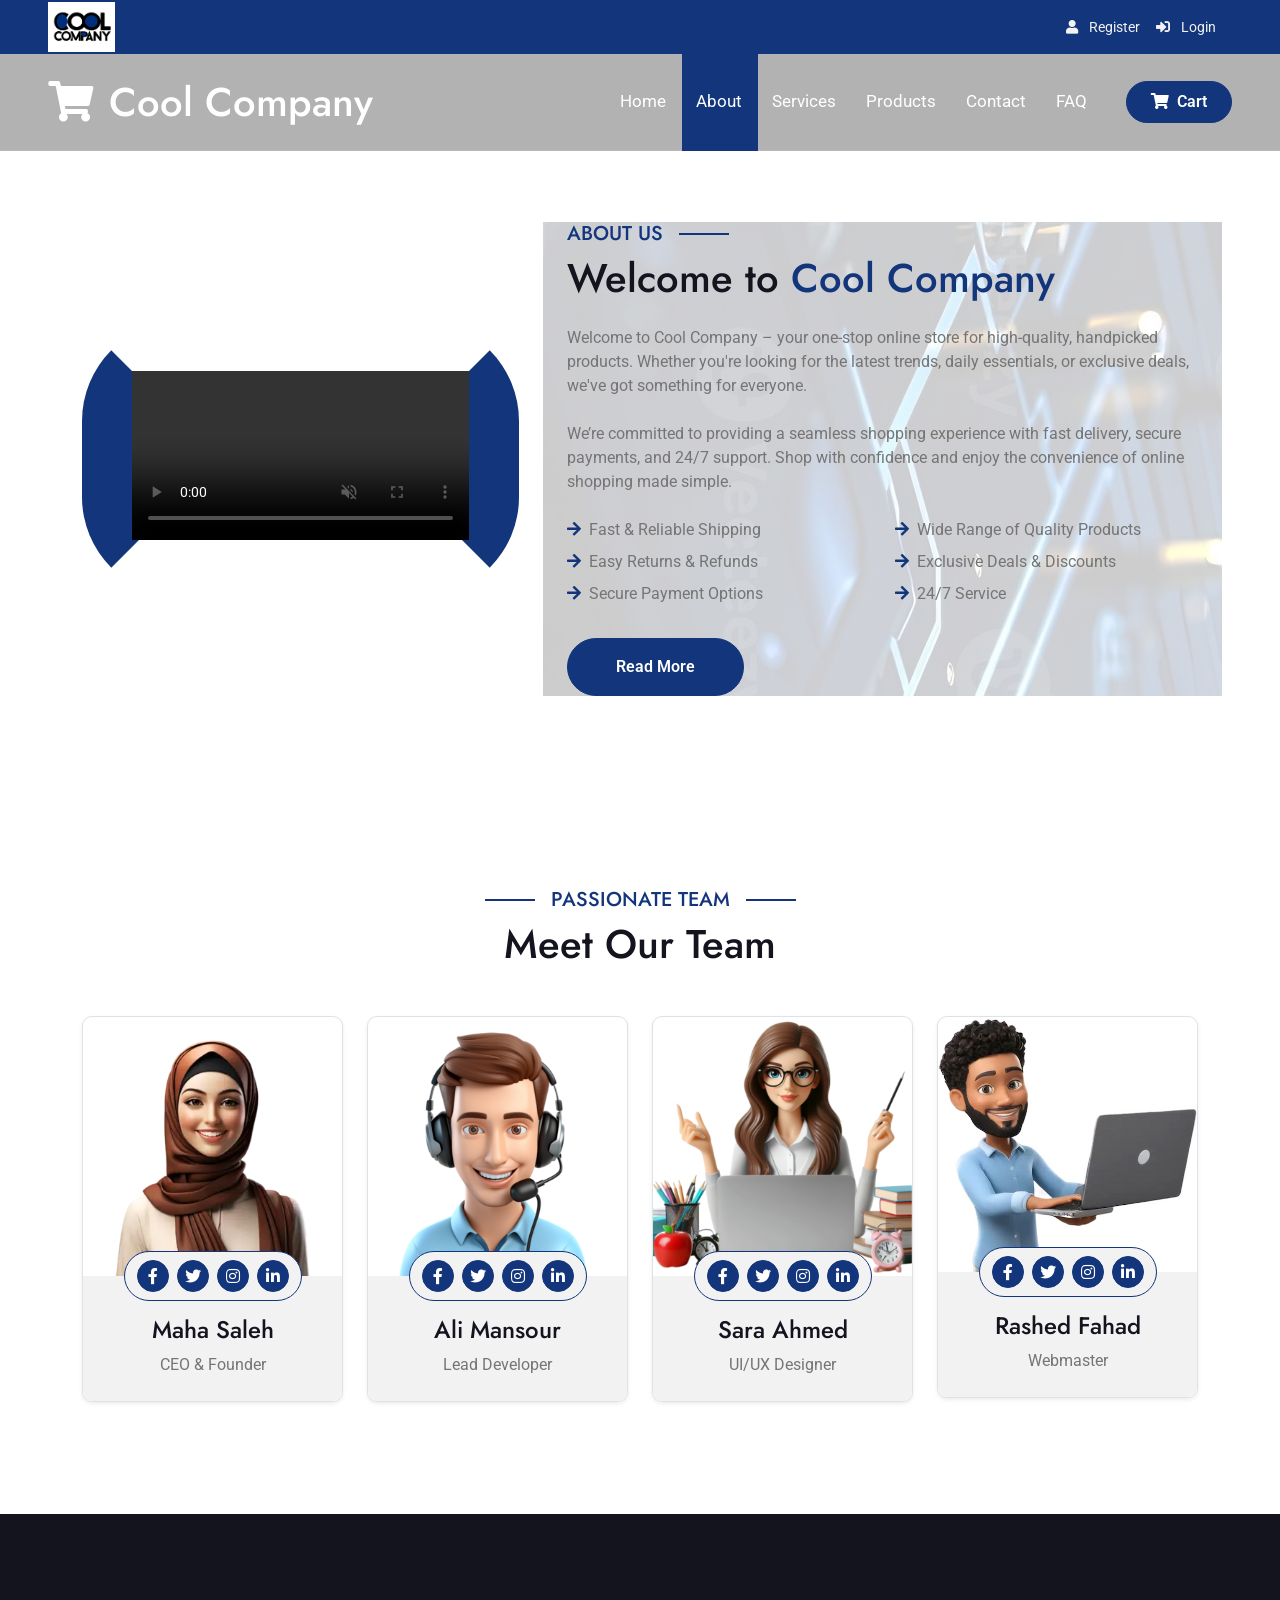
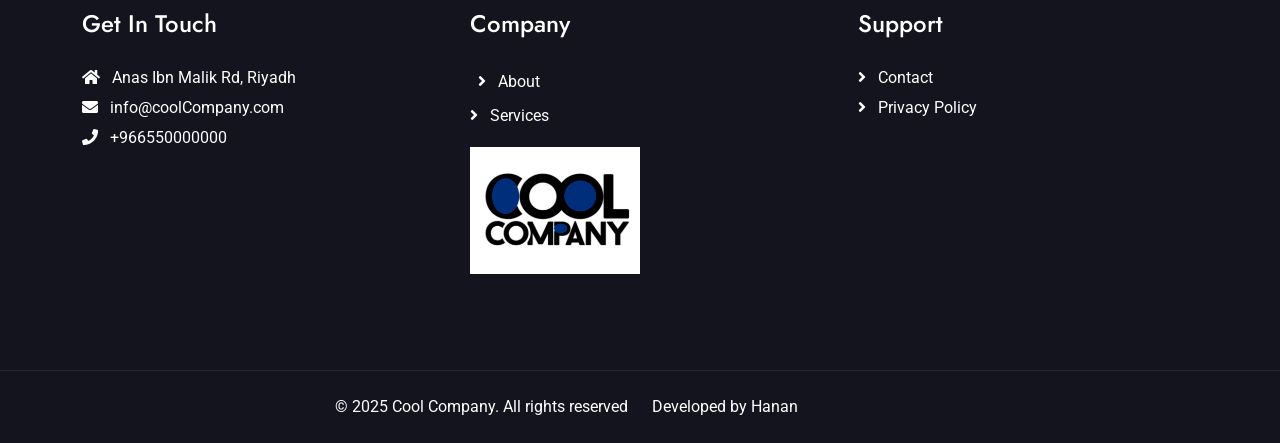
<file: about.html>
<!DOCTYPE html>
<html lang="en">
<head>
    <meta charset="utf-8" />
    <title>About Us - Cool Company</title>
    <meta name="viewport" content="width=device-width, initial-scale=1" />
    <link rel="shortcut icon" href="img/logo.jpg" />

    <link rel="preconnect" href="https://fonts.googleapis.com" />
    <link rel="preconnect" href="https://fonts.gstatic.com" crossorigin />
    <link href="https://fonts.googleapis.com/css2?family=Jost:wght@500;600&family=Roboto&display=swap" rel="stylesheet" />
    <link rel="stylesheet" href="https://use.fontawesome.com/releases/v5.15.4/css/all.css" />
    <link href="https://cdn.jsdelivr.net/npm/bootstrap-icons@1.4.1/font/bootstrap-icons.css" rel="stylesheet" />

    <link href="lib/owlcarousel/assets/owl.carousel.min.css" rel="stylesheet" />
    <link href="lib/lightbox/css/lightbox.min.css" rel="stylesheet" />

    <link href="css/bootstrap.min.css" rel="stylesheet" />
    <link href="css/style.css" rel="stylesheet" />
</head>
<body>

    <!-- Spinner Start -->
    <div id="spinner" class="show bg-white position-fixed translate-middle w-100 vh-100 top-50 start-50 d-flex align-items-center justify-content-center">
        <div class="spinner-border text-primary" style="width: 3rem; height: 3rem;" role="status">
            <span class="visually-hidden">Loading...</span>
        </div>
    </div>
    <!-- Spinner End -->

    <!-- Mobile Header Start -->
    <div class="mobile-header d-lg-none sticky-top bg-primary px-3 py-2" style="z-index: 1052;">
        <div class="d-flex justify-content-between align-items-center">
            <a href="index.html" class="navbar-brand p-0">
                <img src="img/logo.jpg" alt="Logo" class="img-fluid" style="max-height: 40px;" />
            </a>
            <div class="d-flex align-items-center">
                <a href="#cart" class="btn btn-primary btn-sm me-2">
                    <i class="fa fa-shopping-cart"></i>
                </a>
                <div class="dropdown">
                    <a href="#" class="dropdown-toggle text-light" data-bs-toggle="dropdown">
                        <i class="fa fa-bars"></i>
                    </a>
                    <div class="dropdown-menu rounded dropdown-menu-end">
                        <a href="index.html" class="dropdown-item">Home</a>
                        <a href="about.html" class="dropdown-item">About</a>
                        <a href="services.html" class="dropdown-item">Services</a>
                        <a href="index.html#products" class="dropdown-item">Products</a>
                        <a href="contact.html" class="dropdown-item">Contact</a>
                        <a href="faq.html" class="dropdown-item">FAQ</a>
                    </div>
                </div>
            </div>
        </div>
    </div>
    <!-- Mobile Header End -->

    <!-- Desktop Header Start -->
    <div class="desktop-header d-none d-lg-block">
        <div class="container-fluid bg-primary px-5 topbar">
            <div class="row gx-0 align-items-center topbar-mobile">
                <div class="col-lg-2 text-start">
                    <a href="index.html">
                        <img src="img/logo.jpg" alt="Logo" class="img-fluid" style="max-height: 50px;" />
                    </a>
                </div>
                <div class="col-lg-10 text-end">
                    <div class="d-flex flex-wrap justify-content-end w-100 topbar-actions">
                        <a href="#register" class="me-3 text-light">
                            <small><i class="fa fa-user me-2"></i> Register</small>
                        </a>
                        <a href="#login" class="me-3 text-light">
                            <small><i class="fa fa-sign-in-alt me-2"></i> Login</small>
                        </a>
                    </div>
                </div>
            </div>
        </div>

        <div class="container-fluid position-relative p-0">
            <nav class="navbar navbar-expand-lg navbar-light px-4 px-lg-5 py-3 py-lg-0">
                <a href="index.html" class="navbar-brand p-0">
                    <h1 class="m-0">
                        <i class="fa fa-shopping-cart me-3"></i>Cool Company
                    </h1>
                </a>
                <div class="collapse navbar-collapse" id="navbarCollapse">
                    <div class="navbar-nav ms-auto py-0">
                        <a href="index.html" class="nav-item nav-link">Home</a>
                        <a href="about.html" class="nav-item nav-link active">About</a>
                        <a href="services.html" class="nav-item nav-link">Services</a>
                        <a href="index.html#products" class="nav-item nav-link">Products</a>
                        <a href="contact.html" class="nav-item nav-link">Contact</a>
                        <a href="faq.html" class="nav-item nav-link">FAQ</a>
                    </div>
                    <a href="#cart" class="btn btn-primary rounded-pill py-2 px-4 ms-lg-4">
                        <i class="fa fa-shopping-cart me-2"></i>Cart
                    </a>
                </div>
            </nav>
        </div>
    </div>
    <!-- Desktop Header End -->

    <!-- Main Content Start -->
    <main role="main" class="pb-3 main-content">
        <div class="container-fluid about py-5 page-padding-top">
            <div class="container py-5">
                <div class="row g-5 align-items-center">
                    <div class="col-lg-5">
                        <div class="h-100 position-relative" style="border: 50px solid; border-color: transparent #13357B transparent #13357B; border-radius: 100px;">
                            <video class="img-fluid w-100 h-100" controls autoplay muted loop>
                                <source src="video/about-video.mp4" type="video/mp4">
                                Your browser does not support video playback.
                            </video>
                        </div>
                    </div>

                    <div class="col-lg-7" style="background: linear-gradient(rgba(255, 255, 255, .8), rgba(255, 255, 255, .8)), url('img/about-img-2.jpg');">
                        <h5 class="section-about-title pe-3">About Us</h5>
                        <h1 class="mb-4">Welcome to <span class="text-primary">Cool Company</span></h1>
                        <p class="mb-4">
                            Welcome to Cool Company – your one-stop online store for high-quality, handpicked products. Whether you're looking for the latest trends, daily essentials, or exclusive deals, we've got something for everyone.
                        </p>
                        <p class="mb-4">
                            We’re committed to providing a seamless shopping experience with fast delivery, secure payments, and 24/7 support. Shop with confidence and enjoy the convenience of online shopping made simple.
                        </p>

                        <div class="row gy-2 gx-4 mb-4">
                            <div class="col-sm-6">
                                <p class="mb-0"><i class="fa fa-arrow-right text-primary me-2"></i>Fast & Reliable Shipping</p>
                            </div>
                            <div class="col-sm-6">
                                <p class="mb-0"><i class="fa fa-arrow-right text-primary me-2"></i>Wide Range of Quality Products</p>
                            </div>
                            <div class="col-sm-6">
                                <p class="mb-0"><i class="fa fa-arrow-right text-primary me-2"></i>Easy Returns & Refunds</p>
                            </div>
                            <div class="col-sm-6">
                                <p class="mb-0"><i class="fa fa-arrow-right text-primary me-2"></i>Exclusive Deals & Discounts</p>
                            </div>
                            <div class="col-sm-6">
                                <p class="mb-0"><i class="fa fa-arrow-right text-primary me-2"></i>Secure Payment Options</p>
                            </div>
                            <div class="col-sm-6">
                                <p class="mb-0"><i class="fa fa-arrow-right text-primary me-2"></i>24/7 Service</p>
                            </div>
                        </div>
                        <a class="btn btn-primary rounded-pill py-3 px-5 mt-2" href="services.html">Read More</a>
                    </div>
                </div>
            </div>
        </div>

        <div class="container-fluid guide py-5">
            <div class="container py-5">
                <div class="mx-auto text-center mb-5" style="max-width: 900px;">
                    <h5 class="section-title px-3">Passionate Team</h5>
                    <h1 class="mb-0">Meet Our Team</h1>
                </div>
                <div class="row g-4">
                    <!-- Team Member 1 -->
                    <div class="col-md-6 col-lg-3">
                        <div class="guide-item border rounded shadow-sm bg-white">
                            <div class="guide-img">
                                <div class="guide-img-efects">
                                    <img src="img/team1.jpg" class="img-fluid w-100 rounded-top" alt="Maha Saleh">
                                </div>
                                <div class="guide-icon rounded-pill p-2">
                                    <a class="btn btn-square btn-primary rounded-circle mx-1" href="#"><i class="fab fa-facebook-f"></i></a>
                                    <a class="btn btn-square btn-primary rounded-circle mx-1" href="#"><i class="fab fa-twitter"></i></a>
                                    <a class="btn btn-square btn-primary rounded-circle mx-1" href="#"><i class="fab fa-instagram"></i></a>
                                    <a class="btn btn-square btn-primary rounded-circle mx-1" href="#"><i class="fab fa-linkedin-in"></i></a>
                                </div>
                            </div>
                            <div class="guide-title text-center rounded-bottom p-4">
                                <h4 class="mt-3">Maha Saleh</h4>
                                <p class="mb-0">CEO & Founder</p>
                            </div>
                        </div>
                    </div>

                    <!-- Team Member 2 -->
                    <div class="col-md-6 col-lg-3">
                        <div class="guide-item border rounded shadow-sm bg-white">
                            <div class="guide-img">
                                <div class="guide-img-efects">
                                    <img src="img/team2.jpg" class="img-fluid w-100 rounded-top" alt="Ali Mansour">
                                </div>
                                <div class="guide-icon rounded-pill p-2">
                                    <a class="btn btn-square btn-primary rounded-circle mx-1" href="#"><i class="fab fa-facebook-f"></i></a>
                                    <a class="btn btn-square btn-primary rounded-circle mx-1" href="#"><i class="fab fa-twitter"></i></a>
                                    <a class="btn btn-square btn-primary rounded-circle mx-1" href="#"><i class="fab fa-instagram"></i></a>
                                    <a class="btn btn-square btn-primary rounded-circle mx-1" href="#"><i class="fab fa-linkedin-in"></i></a>
                                </div>
                            </div>
                            <div class="guide-title text-center rounded-bottom p-4">
                                <h4 class="mt-3">Ali Mansour</h4>
                                <p class="mb-0">Lead Developer</p>
                            </div>
                        </div>
                    </div>

                    <!-- Team Member 3 -->
                    <div class="col-md-6 col-lg-3">
                        <div class="guide-item border rounded shadow-sm bg-white">
                            <div class="guide-img">
                                <div class="guide-img-efects">
                                    <img src="img/team3.jpg" class="img-fluid w-100 rounded-top" alt="Sara Ahmed">
                                </div>
                                <div class="guide-icon rounded-pill p-2">
                                    <a class="btn btn-square btn-primary rounded-circle mx-1" href="#"><i class="fab fa-facebook-f"></i></a>
                                    <a class="btn btn-square btn-primary rounded-circle mx-1" href="#"><i class="fab fa-twitter"></i></a>
                                    <a class="btn btn-square btn-primary rounded-circle mx-1" href="#"><i class="fab fa-instagram"></i></a>
                                    <a class="btn btn-square btn-primary rounded-circle mx-1" href="#"><i class="fab fa-linkedin-in"></i></a>
                                </div>
                            </div>
                            <div class="guide-title text-center rounded-bottom p-4">
                                <h4 class="mt-3">Sara Ahmed</h4>
                                <p class="mb-0">UI/UX Designer</p>
                            </div>
                        </div>
                    </div>

                    <!-- Team Member 4 -->
                    <div class="col-md-6 col-lg-3">
                        <div class="guide-item border rounded shadow-sm bg-white">
                            <div class="guide-img">
                                <div class="guide-img-efects">
                                    <img src="img/team4.jpg" class="img-fluid w-100 rounded-top" alt="Rashed Fahad">
                                </div>
                                <div class="guide-icon rounded-pill p-2">
                                    <a class="btn btn-square btn-primary rounded-circle mx-1" href="#"><i class="fab fa-facebook-f"></i></a>
                                    <a class="btn btn-square btn-primary rounded-circle mx-1" href="#"><i class="fab fa-twitter"></i></a>
                                    <a class="btn btn-square btn-primary rounded-circle mx-1" href="#"><i class="fab fa-instagram"></i></a>
                                    <a class="btn btn-square btn-primary rounded-circle mx-1" href="#"><i class="fab fa-linkedin-in"></i></a>
                                </div>
                            </div>
                            <div class="guide-title text-center rounded-bottom p-4">
                                <h4 class="mt-3">Rashed Fahad</h4>
                                <p class="mb-0">Webmaster</p>
                            </div>
                        </div>
                    </div>
                </div>
            </div>
        </div>
    </main>
    <!-- Main Content End -->

    <!-- Footer Start -->
    <div class="container-fluid footer py-5">
        <div class="container py-5">
            <div class="row g-5">
                <div class="col-md-6 col-lg-4">
                    <div class="footer-item d-flex flex-column">
                        <h4 class="mb-4 text-white">Get In Touch</h4>
                        <a href="contact.html#map"><i class="fas fa-home me-2"></i> Anas Ibn Malik Rd, Riyadh</a>
                        <a href="mailto:info@coolcompany.com"><i class="fas fa-envelope me-2"></i> info@coolCompany.com</a>
                        <a href="#"><i class="fas fa-phone me-2"></i> +966550000000</a>
                    </div>
                </div>
                <div class="col-md-6 col-lg-4">
                    <div class="footer-item d-flex flex-column">
                        <h4 class="mb-4 text-white">Company</h4>
                        <a href="about.html" class="text-white bg-dark px-2 py-1 rounded">
                            <i class="fas fa-angle-right me-2"></i> About
                        </a>
                        <a href="services.html"><i class="fas fa-angle-right me-2"></i> Services</a>
                        <img src="img/logo.jpg" alt="Company Image" class="mt-3" style="width: 50%; height: auto;">
                    </div>
                </div>
                <div class="col-md-6 col-lg-4">
                    <div class="footer-item d-flex flex-column">
                        <h4 class="mb-4 text-white">Support</h4>
                        <a href="contact.html"><i class="fas fa-angle-right me-2"></i> Contact</a>
                        <a href="privacy.html"><i class="fas fa-angle-right me-2"></i> Privacy Policy</a>
                    </div>
                </div>
            </div>
        </div>
    </div>
    <!-- Footer End -->

    <!-- Copyright Start -->
    <div class="container-fluid copyright text-body py-4 bg-dark">
        <div class="container">
            <div class="row g-4 align-items-center">
                <div class="col-md-6 text-center text-md-end text-white">
                    &copy; 2025 Cool Company. All rights reserved
                </div>
                <div class="col-md-6 text-center text-md-start text-white">
                    Developed by <a class="text-white" href="https://hanan71.github.io/cv/">Hanan</a>
                </div>
            </div>
        </div>
    </div>
    <!-- Copyright End -->

    <!-- JavaScript Libraries -->
    <script src="https://ajax.googleapis.com/ajax/libs/jquery/3.6.4/jquery.min.js"></script>
    <script src="https://cdn.jsdelivr.net/npm/bootstrap@5.0.2/dist/js/bootstrap.bundle.min.js"></script>
    <script src="lib/easing/easing.min.js"></script>
    <script src="lib/waypoints/waypoints.min.js"></script>
    <script src="lib/owlcarousel/owl.carousel.min.js"></script>
    <script src="lib/lightbox/js/lightbox.min.js"></script>
    <script src="js/main.js"></script>
</body>
</html>
</file>
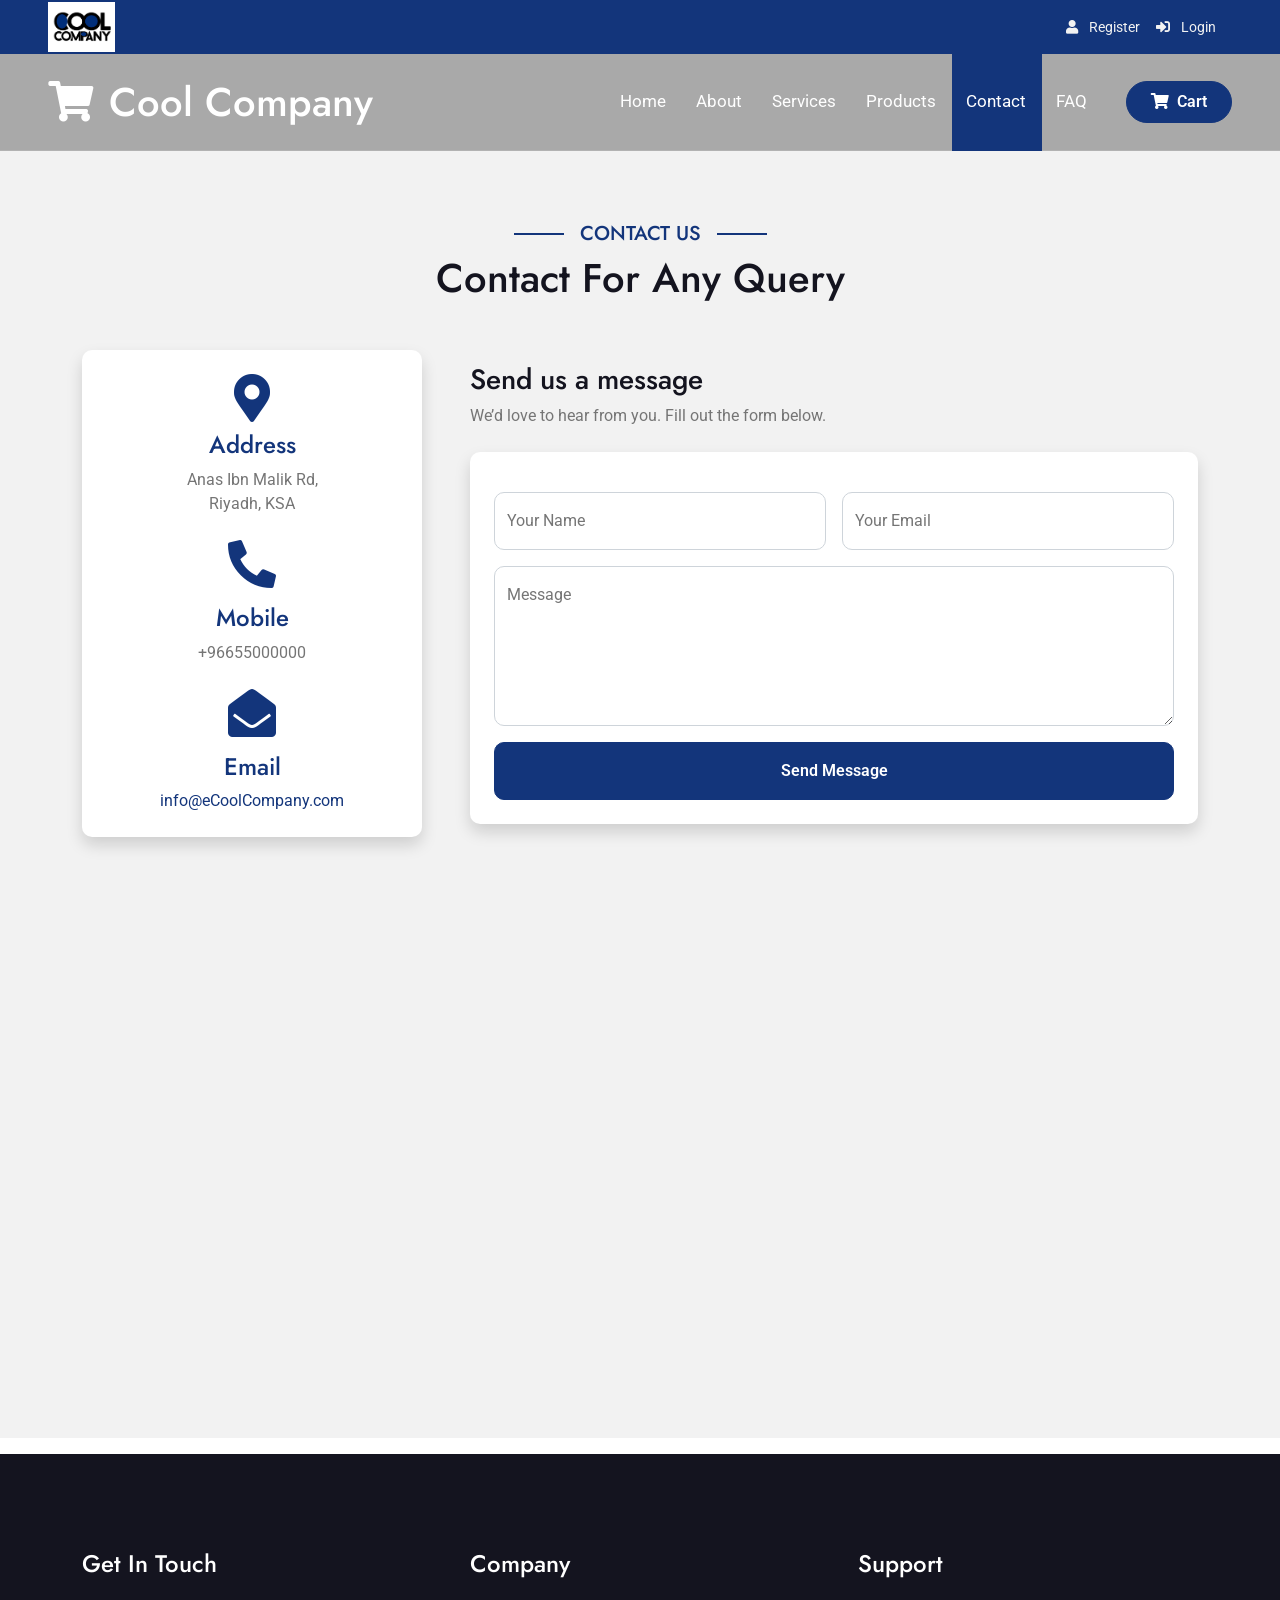
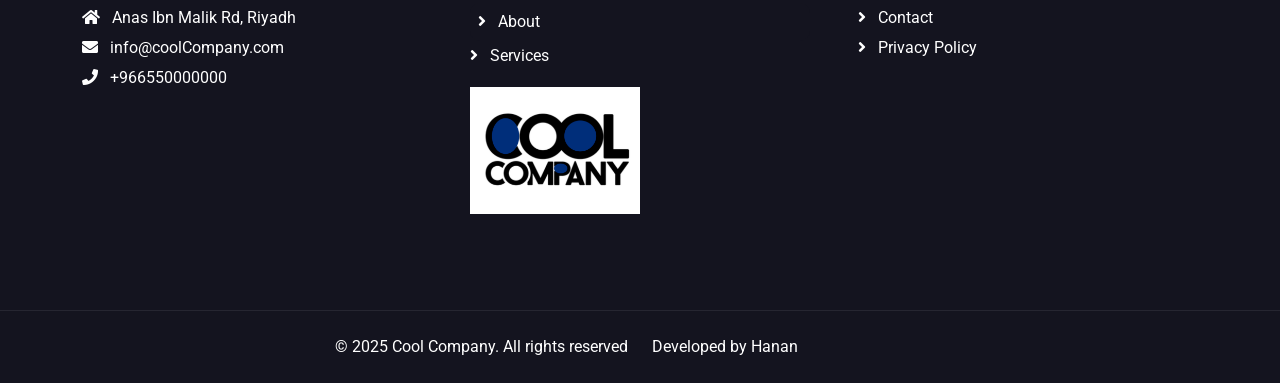
<file: contact.html>
<!DOCTYPE html>
<html lang="en">
<head>
    <meta charset="utf-8" />
    <title>Contact Us - Cool Company</title>
    <meta name="viewport" content="width=device-width, initial-scale=1" />
    <link rel="shortcut icon" href="img/logo.jpg" />

    <link rel="preconnect" href="https://fonts.googleapis.com" />
    <link rel="preconnect" href="https://fonts.gstatic.com" crossorigin />
    <link href="https://fonts.googleapis.com/css2?family=Jost:wght@500;600&family=Roboto&display=swap" rel="stylesheet" />
    <link rel="stylesheet" href="https://use.fontawesome.com/releases/v5.15.4/css/all.css" />
    <link href="https://cdn.jsdelivr.net/npm/bootstrap-icons@1.4.1/font/bootstrap-icons.css" rel="stylesheet" />

    <link href="lib/owlcarousel/assets/owl.carousel.min.css" rel="stylesheet" />
    <link href="lib/lightbox/css/lightbox.min.css" rel="stylesheet" />

    <link href="css/bootstrap.min.css" rel="stylesheet" />
    <link href="css/style.css" rel="stylesheet" />
</head>
<body>

    <!-- Spinner Start -->
    <div id="spinner" class="show bg-white position-fixed translate-middle w-100 vh-100 top-50 start-50 d-flex align-items-center justify-content-center">
        <div class="spinner-border text-primary" style="width: 3rem; height: 3rem;" role="status">
            <span class="visually-hidden">Loading...</span>
        </div>
    </div>
    <!-- Spinner End -->

    <!-- Mobile Header Start -->
    <div class="mobile-header d-lg-none sticky-top bg-primary px-3 py-2" style="z-index: 1052;">
        <div class="d-flex justify-content-between align-items-center">
            <a href="index.html" class="navbar-brand p-0">
                <img src="img/logo.jpg" alt="Logo" class="img-fluid" style="max-height: 40px;" />
            </a>
            <div class="d-flex align-items-center">
                <a href="#cart" class="btn btn-primary btn-sm me-2">
                    <i class="fa fa-shopping-cart"></i>
                </a>
                <div class="dropdown">
                    <a href="#" class="dropdown-toggle text-light" data-bs-toggle="dropdown">
                        <i class="fa fa-bars"></i>
                    </a>
                    <div class="dropdown-menu rounded dropdown-menu-end">
                        <a href="index.html" class="dropdown-item">Home</a>
                        <a href="about.html" class="dropdown-item">About</a>
                        <a href="services.html" class="dropdown-item">Services</a>
                        <a href="index.html#products" class="dropdown-item">Products</a>
                        <a href="contact.html" class="dropdown-item">Contact</a>
                        <a href="faq.html" class="dropdown-item">FAQ</a>
                    </div>
                </div>
            </div>
        </div>
    </div>
    <!-- Mobile Header End -->

    <!-- Desktop Header Start -->
    <div class="desktop-header d-none d-lg-block">
        <div class="container-fluid bg-primary px-5 topbar">
            <div class="row gx-0 align-items-center topbar-mobile">
                <div class="col-lg-2 text-start">
                    <a href="index.html">
                        <img src="img/logo.jpg" alt="Logo" class="img-fluid" style="max-height: 50px;" />
                    </a>
                </div>
                <div class="col-lg-10 text-end">
                    <div class="d-flex flex-wrap justify-content-end w-100 topbar-actions">
                        <a href="#register" class="me-3 text-light">
                            <small><i class="fa fa-user me-2"></i> Register</small>
                        </a>
                        <a href="#login" class="me-3 text-light">
                            <small><i class="fa fa-sign-in-alt me-2"></i> Login</small>
                        </a>
                    </div>
                </div>
            </div>
        </div>

        <div class="container-fluid position-relative p-0">
            <nav class="navbar navbar-expand-lg navbar-light px-4 px-lg-5 py-3 py-lg-0">
                <a href="index.html" class="navbar-brand p-0">
                    <h1 class="m-0">
                        <i class="fa fa-shopping-cart me-3"></i>Cool Company
                    </h1>
                </a>
                <div class="collapse navbar-collapse" id="navbarCollapse">
                    <div class="navbar-nav ms-auto py-0">
                        <a href="index.html" class="nav-item nav-link">Home</a>
                        <a href="about.html" class="nav-item nav-link">About</a>
                        <a href="services.html" class="nav-item nav-link">Services</a>
                        <a href="index.html#products" class="nav-item nav-link">Products</a>
                        <a href="contact.html" class="nav-item nav-link active">Contact</a>
                        <a href="faq.html" class="nav-item nav-link">FAQ</a>
                    </div>
                    <a href="#cart" class="btn btn-primary rounded-pill py-2 px-4 ms-lg-4">
                        <i class="fa fa-shopping-cart me-2"></i>Cart
                    </a>
                </div>
            </nav>
        </div>
    </div>
    <!-- Desktop Header End -->

    <!-- Main Content Start -->
    <main role="main" class="pb-3 main-content">
        <!-- Contact Start -->
        <div class="container-fluid contact bg-light py-5 page-padding-top">
            <div class="container py-5">
                <div class="mx-auto text-center mb-5" style="max-width: 900px;">
                    <h5 class="section-title px-3">Contact Us</h5>
                    <h1 class="mb-0">Contact For Any Query</h1>
                </div>

                <div class="row g-5 align-items-center">
                    <!-- Contact Info Column -->
                    <div class="col-lg-4">
                        <div class="bg-white rounded p-4 shadow">
                            <div class="text-center mb-4">
                                <i class="fa fa-map-marker-alt fa-3x text-primary"></i>
                                <h4 class="text-primary mt-2">Address</h4>
                                <p class="mb-0">Anas Ibn Malik Rd, <br> Riyadh, KSA</p>
                            </div>
                            <div class="text-center mb-4">
                                <i class="fa fa-phone-alt fa-3x text-primary mb-3"></i>
                                <h4 class="text-primary">Mobile</h4>
                                <p class="mb-0">+96655000000</p>
                            </div>
                            <div class="text-center">
                                <i class="fa fa-envelope-open fa-3x text-primary mb-3"></i>
                                <h4 class="text-primary">Email</h4>
                                <a href="mailto:info@coolcompany.com">info@eCoolCompany.com</a>
                            </div>
                        </div>
                    </div>

                    <!-- Contact Form Column -->
                    <div class="col-lg-8">
                        <h3 class="mb-2">Send us a message</h3>
                        <p class="mb-4">We’d love to hear from you. Fill out the form below.</p>

                        <div class="bg-white shadow rounded p-4">
                            <form id="contactForm" onsubmit="event.preventDefault(); alert('Message sent successfully!');" class="mt-3">
                                <div class="row g-3">
                                    <div class="col-md-6">
                                        <div class="form-floating">
                                            <input id="name" name="Name" type="text" class="form-control" placeholder="Your Name" required>
                                            <label for="name">Your Name</label>
                                        </div>
                                    </div>
                                    <div class="col-md-6">
                                        <div class="form-floating">
                                            <input id="email" name="Email" type="email" class="form-control" placeholder="Your Email" required>
                                            <label for="email">Your Email</label>
                                        </div>
                                    </div>
                                    <div class="col-12">
                                        <div class="form-floating">
                                            <textarea id="message" name="Message" class="form-control" placeholder="Leave a message here" style="height: 160px" required></textarea>
                                            <label for="message">Message</label>
                                        </div>
                                    </div>
                                    <div class="col-12">
                                        <button type="submit" class="btn btn-primary w-100 py-3">Send Message</button>
                                    </div>
                                </div>
                            </form>
                        </div>
                    </div>

                    <!-- Map Column -->
                    <div class="col-12" id="map">
                        <div class="rounded">
                            <iframe class="rounded w-100" style="height: 450px; border: 0;"
                                    src="https://www.google.com/maps/embed?pb=!1m18!1m12!1m3!1d3620.7736705576863!2d46.67854690000001!3d24.8374125!2m3!1f0!2f0!3f0!3m2!1i1024!2i768!4f13.1!3m3!1m2!1s0x3e2ee44259d18acf%3A0x598b26bc1cf242e7!2z2KzZiNix2KfYoQ!5e0!3m2!1sar!2ssa!4v1751703207633!5m2!1sar!2ssa"
                                    loading="lazy" referrerpolicy="no-referrer-when-downgrade"></iframe>
                        </div>
                    </div>
                </div>
            </div>
        </div>
        <!-- Contact End -->
    </main>
    <!-- Main Content End -->

    <!-- Footer Start -->
    <div class="container-fluid footer py-5">
        <div class="container py-5">
            <div class="row g-5">
                <div class="col-md-6 col-lg-4">
                    <div class="footer-item d-flex flex-column">
                        <h4 class="mb-4 text-white">Get In Touch</h4>
                        <a href="contact.html#map"><i class="fas fa-home me-2"></i> Anas Ibn Malik Rd, Riyadh</a>
                        <a href="mailto:info@coolcompany.com"><i class="fas fa-envelope me-2"></i> info@coolCompany.com</a>
                        <a href="#"><i class="fas fa-phone me-2"></i> +966550000000</a>
                    </div>
                </div>
                <div class="col-md-6 col-lg-4">
                    <div class="footer-item d-flex flex-column">
                        <h4 class="mb-4 text-white">Company</h4>
                        <a href="about.html" class="text-white bg-dark px-2 py-1 rounded">
                            <i class="fas fa-angle-right me-2"></i> About
                        </a>
                        <a href="services.html"><i class="fas fa-angle-right me-2"></i> Services</a>
                        <img src="img/logo.jpg" alt="Company Image" class="mt-3" style="width: 50%; height: auto;">
                    </div>
                </div>
                <div class="col-md-6 col-lg-4">
                    <div class="footer-item d-flex flex-column">
                        <h4 class="mb-4 text-white">Support</h4>
                        <a href="contact.html"><i class="fas fa-angle-right me-2"></i> Contact</a>
                        <a href="privacy.html"><i class="fas fa-angle-right me-2"></i> Privacy Policy</a>
                    </div>
                </div>
            </div>
        </div>
    </div>
    <!-- Footer End -->

    <!-- Copyright Start -->
    <div class="container-fluid copyright text-body py-4 bg-dark">
        <div class="container">
            <div class="row g-4 align-items-center">
                <div class="col-md-6 text-center text-md-end text-white">
                    &copy; 2025 Cool Company. All rights reserved
                </div>
                <div class="col-md-6 text-center text-md-start text-white">
                    Developed by <a class="text-white" href="https://hanan71.github.io/cv/">Hanan</a>
                </div>
            </div>
        </div>
    </div>
    <!-- Copyright End -->

    <!-- JavaScript Libraries -->
    <script src="https://ajax.googleapis.com/ajax/libs/jquery/3.6.4/jquery.min.js"></script>
    <script src="https://cdn.jsdelivr.net/npm/bootstrap@5.0.2/dist/js/bootstrap.bundle.min.js"></script>
    <script src="lib/easing/easing.min.js"></script>
    <script src="lib/waypoints/waypoints.min.js"></script>
    <script src="lib/owlcarousel/owl.carousel.min.js"></script>
    <script src="lib/lightbox/js/lightbox.min.js"></script>
    <script src="js/main.js"></script>
</body>
</html>
</file>
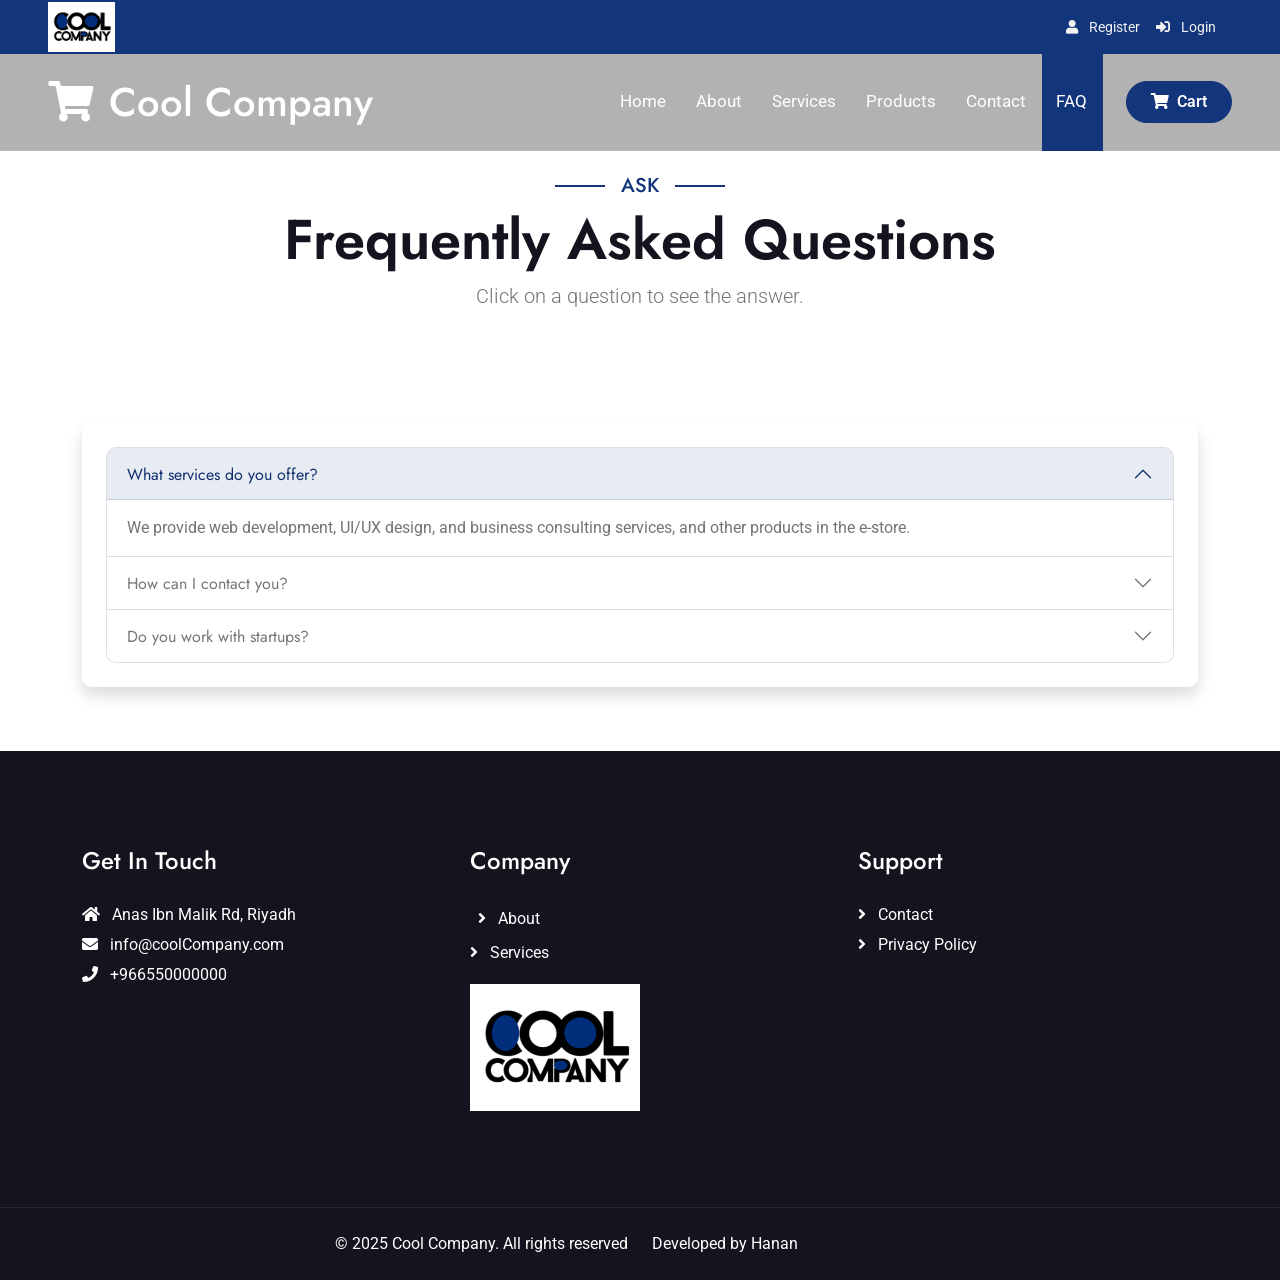
<file: faq.html>
<!DOCTYPE html>
<html lang="en">
<head>
    <meta charset="utf-8" />
    <title>FAQ - Cool Company</title>
    <meta name="viewport" content="width=device-width, initial-scale=1" />
    <link rel="shortcut icon" href="img/logo.jpg" />

    <link rel="preconnect" href="https://fonts.googleapis.com" />
    <link rel="preconnect" href="https://fonts.gstatic.com" crossorigin />
    <link href="https://fonts.googleapis.com/css2?family=Jost:wght@500;600&family=Roboto&display=swap" rel="stylesheet" />
    <link rel="stylesheet" href="https://use.fontawesome.com/releases/v5.15.4/css/all.css" />
    <link href="https://cdn.jsdelivr.net/npm/bootstrap-icons@1.4.1/font/bootstrap-icons.css" rel="stylesheet" />

    <link href="lib/owlcarousel/assets/owl.carousel.min.css" rel="stylesheet" />
    <link href="lib/lightbox/css/lightbox.min.css" rel="stylesheet" />

    <link href="css/bootstrap.min.css" rel="stylesheet" />
    <link href="css/style.css" rel="stylesheet" />
</head>
<body>

    <!-- Spinner Start -->
    <div id="spinner" class="show bg-white position-fixed translate-middle w-100 vh-100 top-50 start-50 d-flex align-items-center justify-content-center">
        <div class="spinner-border text-primary" style="width: 3rem; height: 3rem;" role="status">
            <span class="visually-hidden">Loading...</span>
        </div>
    </div>
    <!-- Spinner End -->

    <!-- Mobile Header Start -->
    <div class="mobile-header d-lg-none sticky-top bg-primary px-3 py-2" style="z-index: 1052;">
        <div class="d-flex justify-content-between align-items-center">
            <a href="index.html" class="navbar-brand p-0">
                <img src="img/logo.jpg" alt="Logo" class="img-fluid" style="max-height: 40px;" />
            </a>
            <div class="d-flex align-items-center">
                <a href="#cart" class="btn btn-primary btn-sm me-2">
                    <i class="fa fa-shopping-cart"></i>
                </a>
                <div class="dropdown">
                    <a href="#" class="dropdown-toggle text-light" data-bs-toggle="dropdown">
                        <i class="fa fa-bars"></i>
                    </a>
                    <div class="dropdown-menu rounded dropdown-menu-end">
                        <a href="index.html" class="dropdown-item">Home</a>
                        <a href="about.html" class="dropdown-item">About</a>
                        <a href="services.html" class="dropdown-item">Services</a>
                        <a href="index.html#products" class="dropdown-item">Products</a>
                        <a href="contact.html" class="dropdown-item">Contact</a>
                        <a href="faq.html" class="dropdown-item">FAQ</a>
                    </div>
                </div>
            </div>
        </div>
    </div>
    <!-- Mobile Header End -->

    <!-- Desktop Header Start -->
    <div class="desktop-header d-none d-lg-block">
        <div class="container-fluid bg-primary px-5 topbar">
            <div class="row gx-0 align-items-center topbar-mobile">
                <div class="col-lg-2 text-start">
                    <a href="index.html">
                        <img src="img/logo.jpg" alt="Logo" class="img-fluid" style="max-height: 50px;" />
                    </a>
                </div>
                <div class="col-lg-10 text-end">
                    <div class="d-flex flex-wrap justify-content-end w-100 topbar-actions">
                        <a href="#register" class="me-3 text-light">
                            <small><i class="fa fa-user me-2"></i> Register</small>
                        </a>
                        <a href="#login" class="me-3 text-light">
                            <small><i class="fa fa-sign-in-alt me-2"></i> Login</small>
                        </a>
                    </div>
                </div>
            </div>
        </div>

        <div class="container-fluid position-relative p-0">
            <nav class="navbar navbar-expand-lg navbar-light px-4 px-lg-5 py-3 py-lg-0">
                <a href="index.html" class="navbar-brand p-0">
                    <h1 class="m-0">
                        <i class="fa fa-shopping-cart me-3"></i>Cool Company
                    </h1>
                </a>
                <div class="collapse navbar-collapse" id="navbarCollapse">
                    <div class="navbar-nav ms-auto py-0">
                        <a href="index.html" class="nav-item nav-link">Home</a>
                        <a href="about.html" class="nav-item nav-link">About</a>
                        <a href="services.html" class="nav-item nav-link">Services</a>
                        <a href="index.html#products" class="nav-item nav-link">Products</a>
                        <a href="contact.html" class="nav-item nav-link">Contact</a>
                        <a href="faq.html" class="nav-item nav-link active">FAQ</a>
                    </div>
                    <a href="#cart" class="btn btn-primary rounded-pill py-2 px-4 ms-lg-4">
                        <i class="fa fa-shopping-cart me-2"></i>Cart
                    </a>
                </div>
            </nav>
        </div>
    </div>
    <!-- Desktop Header End -->

    <!-- Main Content Start -->
    <main role="main" class="pb-3 main-content">
        <header class="py-5 text-center page-padding-top">
            <div class="container">
                <h5 class="section-title px-3">Ask</h5>
                <h1 class="display-4">Frequently Asked Questions</h1>
                <p class="lead">Click on a question to see the answer.</p>
            </div>
        </header>

        <!-- FAQ Section Start -->
        <section class="py-5">
            <div class="container">
                <div class="table-responsive shadow rounded p-4">
                    <div class="accordion" id="faqAccordion">

                        <div class="accordion-item">
                            <h2 class="accordion-header" id="headingOne">
                                <button class="accordion-button" type="button" data-bs-toggle="collapse"
                                        data-bs-target="#collapseOne" aria-expanded="true" aria-controls="collapseOne">
                                    What services do you offer?
                                </button>
                            </h2>
                            <div id="collapseOne" class="accordion-collapse collapse show" aria-labelledby="headingOne"
                                 data-bs-parent="#faqAccordion">
                                <div class="accordion-body">
                                    We provide web development, UI/UX design, and business consulting services, and other products in the e-store.
                                </div>
                            </div>
                        </div>

                        <div class="accordion-item">
                            <h2 class="accordion-header" id="headingTwo">
                                <button class="accordion-button collapsed" type="button" data-bs-toggle="collapse"
                                        data-bs-target="#collapseTwo" aria-expanded="false" aria-controls="collapseTwo">
                                    How can I contact you?
                                </button>
                            </h2>
                            <div id="collapseTwo" class="accordion-collapse collapse" aria-labelledby="headingTwo"
                                 data-bs-parent="#faqAccordion">
                                <div class="accordion-body">
                                    You can contact us using the form on the <a href="contact.html">Contact page</a> or via email at
                                    <a href="mailto:info@coolcompany.com">info@coolcompany.com</a>
                                </div>
                            </div>
                        </div>

                        <div class="accordion-item">
                            <h2 class="accordion-header" id="headingThree">
                                <button class="accordion-button collapsed" type="button" data-bs-toggle="collapse"
                                        data-bs-target="#collapseThree" aria-expanded="false" aria-controls="collapseThree">
                                    Do you work with startups?
                                </button>
                            </h2>
                            <div id="collapseThree" class="accordion-collapse collapse" aria-labelledby="headingThree"
                                 data-bs-parent="#faqAccordion">
                                <div class="accordion-body">
                                    Absolutely, We love working with startups and helping them grow.
                                </div>
                            </div>
                        </div>

                    </div>
                </div>
            </div>
        </section>
        <!-- FAQ Section End -->
    </main>
    <!-- Main Content End -->

    <!-- Footer Start -->
    <div class="container-fluid footer py-5">
        <div class="container py-5">
            <div class="row g-5">
                <div class="col-md-6 col-lg-4">
                    <div class="footer-item d-flex flex-column">
                        <h4 class="mb-4 text-white">Get In Touch</h4>
                        <a href="contact.html#map"><i class="fas fa-home me-2"></i> Anas Ibn Malik Rd, Riyadh</a>
                        <a href="mailto:info@coolcompany.com"><i class="fas fa-envelope me-2"></i> info@coolCompany.com</a>
                        <a href="#"><i class="fas fa-phone me-2"></i> +966550000000</a>
                    </div>
                </div>
                <div class="col-md-6 col-lg-4">
                    <div class="footer-item d-flex flex-column">
                        <h4 class="mb-4 text-white">Company</h4>
                        <a href="about.html" class="text-white bg-dark px-2 py-1 rounded">
                            <i class="fas fa-angle-right me-2"></i> About
                        </a>
                        <a href="services.html"><i class="fas fa-angle-right me-2"></i> Services</a>
                        <img src="img/logo.jpg" alt="Company Image" class="mt-3" style="width: 50%; height: auto;">
                    </div>
                </div>
                <div class="col-md-6 col-lg-4">
                    <div class="footer-item d-flex flex-column">
                        <h4 class="mb-4 text-white">Support</h4>
                        <a href="contact.html"><i class="fas fa-angle-right me-2"></i> Contact</a>
                        <a href="privacy.html"><i class="fas fa-angle-right me-2"></i> Privacy Policy</a>
                    </div>
                </div>
            </div>
        </div>
    </div>
    <!-- Footer End -->

    <!-- Copyright Start -->
    <div class="container-fluid copyright text-body py-4 bg-dark">
        <div class="container">
            <div class="row g-4 align-items-center">
                <div class="col-md-6 text-center text-md-end text-white">
                    &copy; 2025 Cool Company. All rights reserved
                </div>
                <div class="col-md-6 text-center text-md-start text-white">
                    Developed by <a class="text-white" href="https://hanan71.github.io/cv/">Hanan</a>
                </div>
            </div>
        </div>
    </div>
    <!-- Copyright End -->

    <!-- JavaScript Libraries -->
    <script src="https://ajax.googleapis.com/ajax/libs/jquery/3.6.4/jquery.min.js"></script>
    <script src="https://cdn.jsdelivr.net/npm/bootstrap@5.0.2/dist/js/bootstrap.bundle.min.js"></script>
    <script src="lib/easing/easing.min.js"></script>
    <script src="lib/waypoints/waypoints.min.js"></script>
    <script src="lib/owlcarousel/owl.carousel.min.js"></script>
    <script src="lib/lightbox/js/lightbox.min.js"></script>
    <script src="js/main.js"></script>
</body>
</html>
</file>
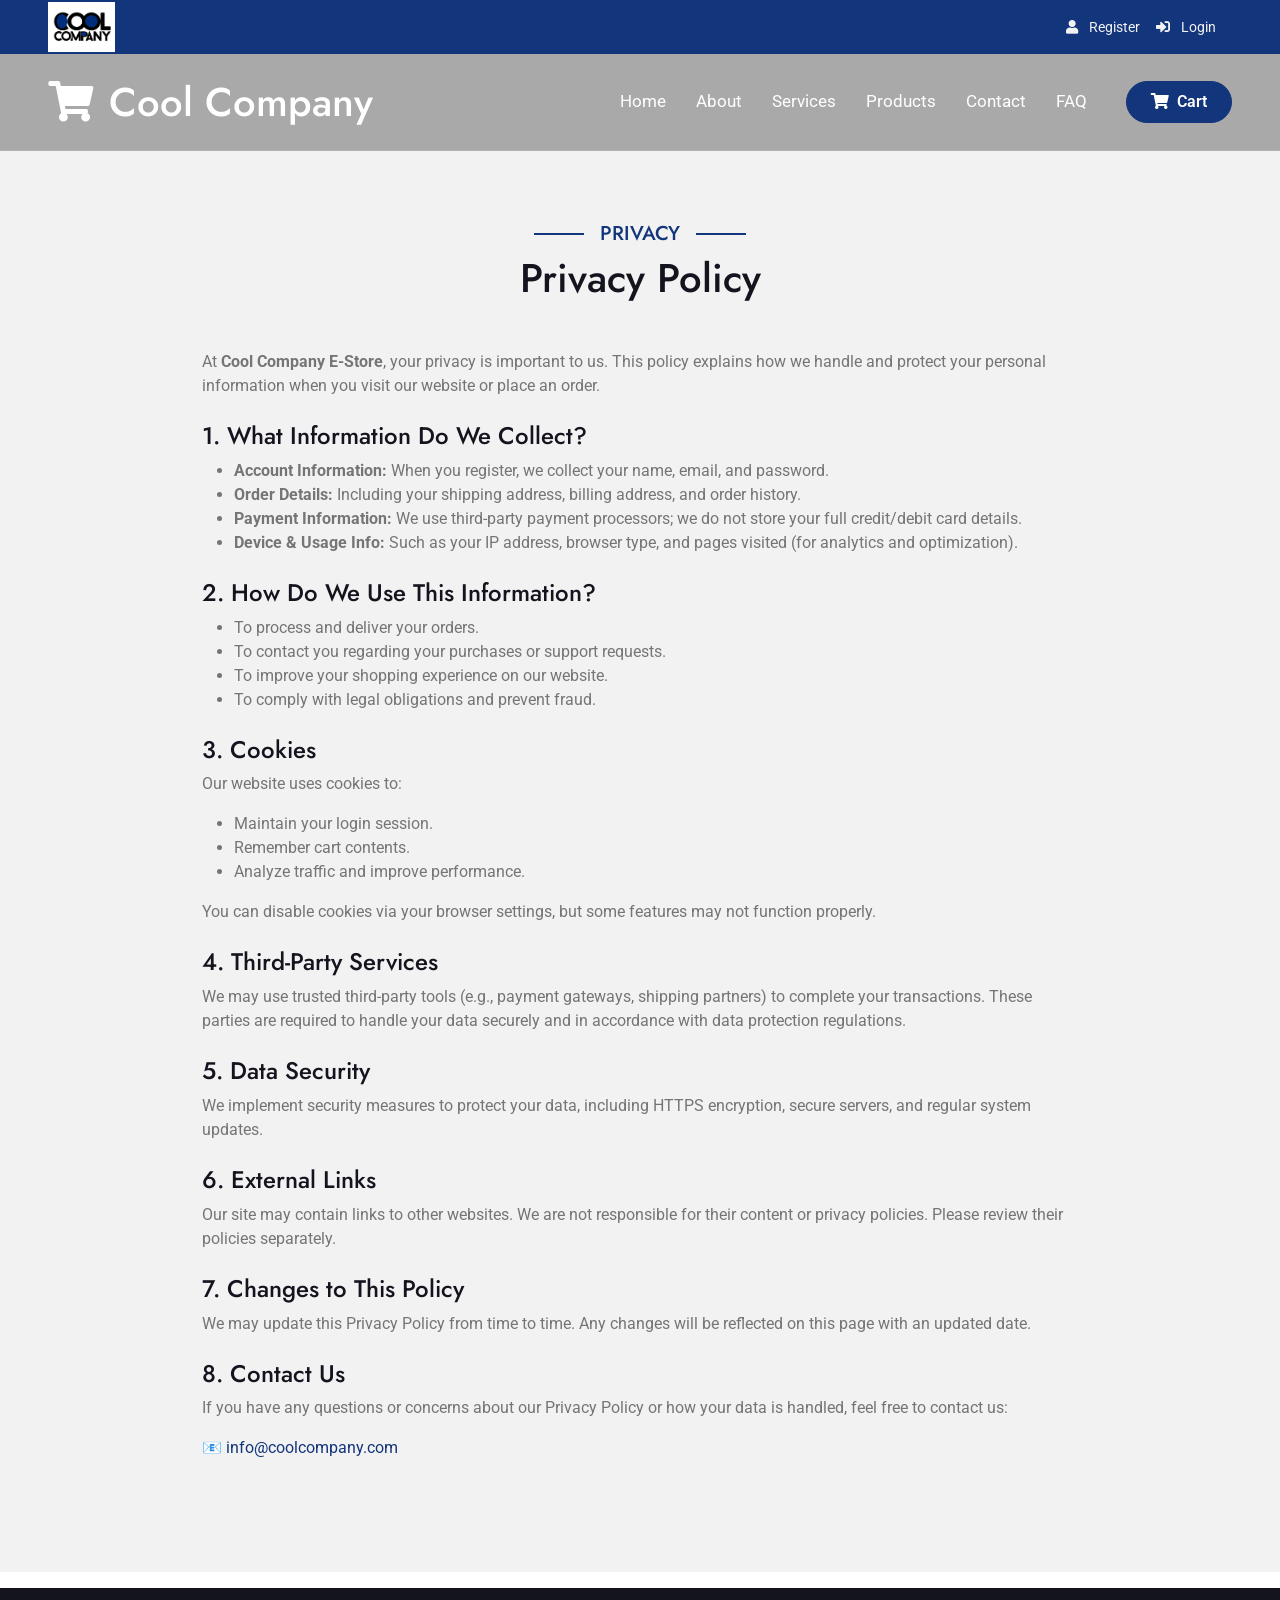
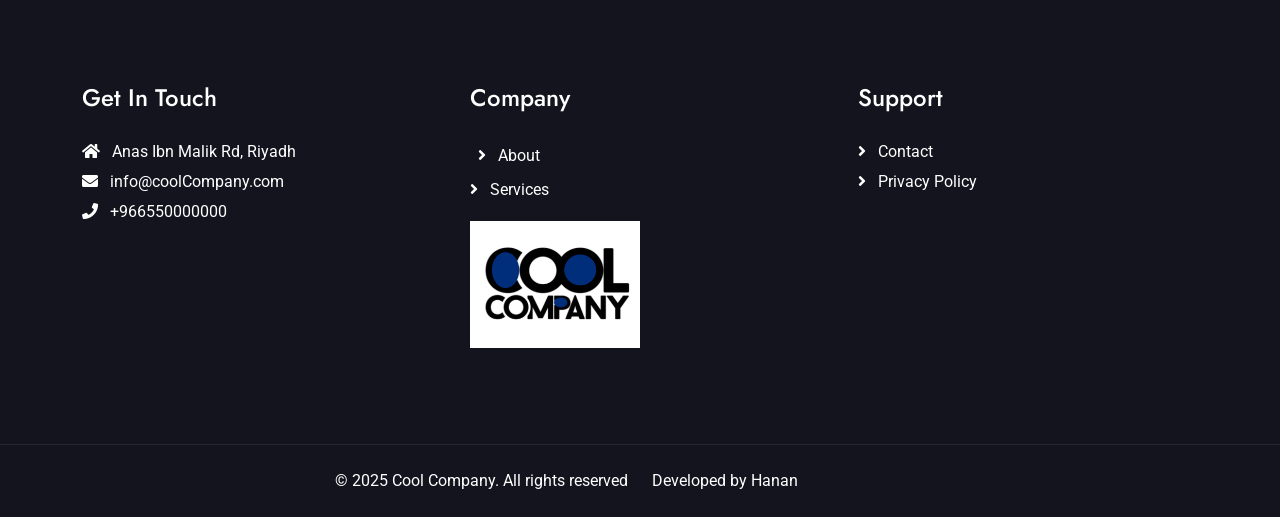
<file: privacy.html>
<!DOCTYPE html>
<html lang="en">
<head>
    <meta charset="utf-8" />
    <title>Privacy Policy - Cool Company</title>
    <meta name="viewport" content="width=device-width, initial-scale=1" />
    <link rel="shortcut icon" href="img/logo.jpg" />

    <link rel="preconnect" href="https://fonts.googleapis.com" />
    <link rel="preconnect" href="https://fonts.gstatic.com" crossorigin />
    <link href="https://fonts.googleapis.com/css2?family=Jost:wght@500;600&family=Roboto&display=swap" rel="stylesheet" />
    <link rel="stylesheet" href="https://use.fontawesome.com/releases/v5.15.4/css/all.css" />
    <link href="https://cdn.jsdelivr.net/npm/bootstrap-icons@1.4.1/font/bootstrap-icons.css" rel="stylesheet" />

    <link href="lib/owlcarousel/assets/owl.carousel.min.css" rel="stylesheet" />
    <link href="lib/lightbox/css/lightbox.min.css" rel="stylesheet" />

    <link href="css/bootstrap.min.css" rel="stylesheet" />
    <link href="css/style.css" rel="stylesheet" />
</head>
<body>

    <!-- Spinner Start -->
    <div id="spinner" class="show bg-white position-fixed translate-middle w-100 vh-100 top-50 start-50 d-flex align-items-center justify-content-center">
        <div class="spinner-border text-primary" style="width: 3rem; height: 3rem;" role="status">
            <span class="visually-hidden">Loading...</span>
        </div>
    </div>
    <!-- Spinner End -->

    <!-- Mobile Header Start -->
    <div class="mobile-header d-lg-none sticky-top bg-primary px-3 py-2" style="z-index: 1052;">
        <div class="d-flex justify-content-between align-items-center">
            <a href="index.html" class="navbar-brand p-0">
                <img src="img/logo.jpg" alt="Logo" class="img-fluid" style="max-height: 40px;" />
            </a>
            <div class="d-flex align-items-center">
                <a href="#cart" class="btn btn-primary btn-sm me-2">
                    <i class="fa fa-shopping-cart"></i>
                </a>
                <div class="dropdown">
                    <a href="#" class="dropdown-toggle text-light" data-bs-toggle="dropdown">
                        <i class="fa fa-bars"></i>
                    </a>
                    <div class="dropdown-menu rounded dropdown-menu-end">
                        <a href="index.html" class="dropdown-item">Home</a>
                        <a href="about.html" class="dropdown-item">About</a>
                        <a href="services.html" class="dropdown-item">Services</a>
                        <a href="index.html#products" class="dropdown-item">Products</a>
                        <a href="contact.html" class="dropdown-item">Contact</a>
                        <a href="faq.html" class="dropdown-item">FAQ</a>
                    </div>
                </div>
            </div>
        </div>
    </div>
    <!-- Mobile Header End -->

    <!-- Desktop Header Start -->
    <div class="desktop-header d-none d-lg-block">
        <div class="container-fluid bg-primary px-5 topbar">
            <div class="row gx-0 align-items-center topbar-mobile">
                <div class="col-lg-2 text-start">
                    <a href="index.html">
                        <img src="img/logo.jpg" alt="Logo" class="img-fluid" style="max-height: 50px;" />
                    </a>
                </div>
                <div class="col-lg-10 text-end">
                    <div class="d-flex flex-wrap justify-content-end w-100 topbar-actions">
                        <a href="#register" class="me-3 text-light">
                            <small><i class="fa fa-user me-2"></i> Register</small>
                        </a>
                        <a href="#login" class="me-3 text-light">
                            <small><i class="fa fa-sign-in-alt me-2"></i> Login</small>
                        </a>
                    </div>
                </div>
            </div>
        </div>

        <div class="container-fluid position-relative p-0">
            <nav class="navbar navbar-expand-lg navbar-light px-4 px-lg-5 py-3 py-lg-0">
                <a href="index.html" class="navbar-brand p-0">
                    <h1 class="m-0">
                        <i class="fa fa-shopping-cart me-3"></i>Cool Company
                    </h1>
                </a>
                <div class="collapse navbar-collapse" id="navbarCollapse">
                    <div class="navbar-nav ms-auto py-0">
                        <a href="index.html" class="nav-item nav-link">Home</a>
                        <a href="about.html" class="nav-item nav-link">About</a>
                        <a href="services.html" class="nav-item nav-link">Services</a>
                        <a href="index.html#products" class="nav-item nav-link">Products</a>
                        <a href="contact.html" class="nav-item nav-link">Contact</a>
                        <a href="faq.html" class="nav-item nav-link">FAQ</a>
                    </div>
                    <a href="#cart" class="btn btn-primary rounded-pill py-2 px-4 ms-lg-4">
                        <i class="fa fa-shopping-cart me-2"></i>Cart
                    </a>
                </div>
            </nav>
        </div>
    </div>
    <!-- Desktop Header End -->

    <!-- Main Content Start -->
    <main role="main" class="pb-3 main-content">
        <div class="container-fluid bg-light py-5 page-padding-top">
            <div class="container py-5" style="max-width: 900px;">
                <div class="mx-auto text-center mb-5">
                    <h5 class="section-title px-3">Privacy</h5>
                    <h1 class="mb-0">Privacy Policy</h1>
                </div>

                <p>
                    At <strong>Cool Company E-Store</strong>, your privacy is important to us. This policy explains how we handle and protect your personal information when you visit our website or place an order.
                </p>

                <h4 class="mt-4">1. What Information Do We Collect?</h4>
                <ul>
                    <li><strong>Account Information:</strong> When you register, we collect your name, email, and password.</li>
                    <li><strong>Order Details:</strong> Including your shipping address, billing address, and order history.</li>
                    <li><strong>Payment Information:</strong> We use third-party payment processors; we do not store your full credit/debit card details.</li>
                    <li><strong>Device & Usage Info:</strong> Such as your IP address, browser type, and pages visited (for analytics and optimization).</li>
                </ul>

                <h4 class="mt-4">2. How Do We Use This Information?</h4>
                <ul>
                    <li>To process and deliver your orders.</li>
                    <li>To contact you regarding your purchases or support requests.</li>
                    <li>To improve your shopping experience on our website.</li>
                    <li>To comply with legal obligations and prevent fraud.</li>
                </ul>

                <h4 class="mt-4">3. Cookies</h4>
                <p>
                    Our website uses cookies to:
                </p>
                <ul>
                    <li>Maintain your login session.</li>
                    <li>Remember cart contents.</li>
                    <li>Analyze traffic and improve performance.</li>
                </ul>
                <p>
                    You can disable cookies via your browser settings, but some features may not function properly.
                </p>

                <h4 class="mt-4">4. Third-Party Services</h4>
                <p>
                    We may use trusted third-party tools (e.g., payment gateways, shipping partners) to complete your transactions. These parties are required to handle your data securely and in accordance with data protection regulations.
                </p>

                <h4 class="mt-4">5. Data Security</h4>
                <p>
                    We implement security measures to protect your data, including HTTPS encryption, secure servers, and regular system updates.
                </p>

                <h4 class="mt-4">6. External Links</h4>
                <p>
                    Our site may contain links to other websites. We are not responsible for their content or privacy policies. Please review their policies separately.
                </p>

                <h4 class="mt-4">7. Changes to This Policy</h4>
                <p>
                    We may update this Privacy Policy from time to time. Any changes will be reflected on this page with an updated date.
                </p>

                <h4 class="mt-4">8. Contact Us</h4>
                <p>
                    If you have any questions or concerns about our Privacy Policy or how your data is handled, feel free to contact us:
                </p>
                <p>
                    📧 <a href="mailto:info@coolcompany.com">info@coolcompany.com</a>
                </p>
            </div>
        </div>
    </main>
    <!-- Main Content End -->

    <!-- Footer Start -->
    <div class="container-fluid footer py-5">
        <div class="container py-5">
            <div class="row g-5">
                <div class="col-md-6 col-lg-4">
                    <div class="footer-item d-flex flex-column">
                        <h4 class="mb-4 text-white">Get In Touch</h4>
                        <a href="contact.html#map"><i class="fas fa-home me-2"></i> Anas Ibn Malik Rd, Riyadh</a>
                        <a href="mailto:info@coolcompany.com"><i class="fas fa-envelope me-2"></i> info@coolCompany.com</a>
                        <a href="#"><i class="fas fa-phone me-2"></i> +966550000000</a>
                    </div>
                </div>
                <div class="col-md-6 col-lg-4">
                    <div class="footer-item d-flex flex-column">
                        <h4 class="mb-4 text-white">Company</h4>
                        <a href="about.html" class="text-white bg-dark px-2 py-1 rounded">
                            <i class="fas fa-angle-right me-2"></i> About
                        </a>
                        <a href="services.html"><i class="fas fa-angle-right me-2"></i> Services</a>
                        <img src="img/logo.jpg" alt="Company Image" class="mt-3" style="width: 50%; height: auto;">
                    </div>
                </div>
                <div class="col-md-6 col-lg-4">
                    <div class="footer-item d-flex flex-column">
                        <h4 class="mb-4 text-white">Support</h4>
                        <a href="contact.html"><i class="fas fa-angle-right me-2"></i> Contact</a>
                        <a href="privacy.html"><i class="fas fa-angle-right me-2"></i> Privacy Policy</a>
                    </div>
                </div>
            </div>
        </div>
    </div>
    <!-- Footer End -->

    <!-- Copyright Start -->
    <div class="container-fluid copyright text-body py-4 bg-dark">
        <div class="container">
            <div class="row g-4 align-items-center">
                <div class="col-md-6 text-center text-md-end text-white">
                    &copy; 2025 Cool Company. All rights reserved
                </div>
                <div class="col-md-6 text-center text-md-start text-white">
                    Developed by <a class="text-white" href="https://hanan71.github.io/cv/">Hanan</a>
                </div>
            </div>
        </div>
    </div>
    <!-- Copyright End -->

    <!-- JavaScript Libraries -->
    <script src="https://ajax.googleapis.com/ajax/libs/jquery/3.6.4/jquery.min.js"></script>
    <script src="https://cdn.jsdelivr.net/npm/bootstrap@5.0.2/dist/js/bootstrap.bundle.min.js"></script>
    <script src="lib/easing/easing.min.js"></script>
    <script src="lib/waypoints/waypoints.min.js"></script>
    <script src="lib/owlcarousel/owl.carousel.min.js"></script>
    <script src="lib/lightbox/js/lightbox.min.js"></script>
    <script src="js/main.js"></script>
</body>
</html>
</file>
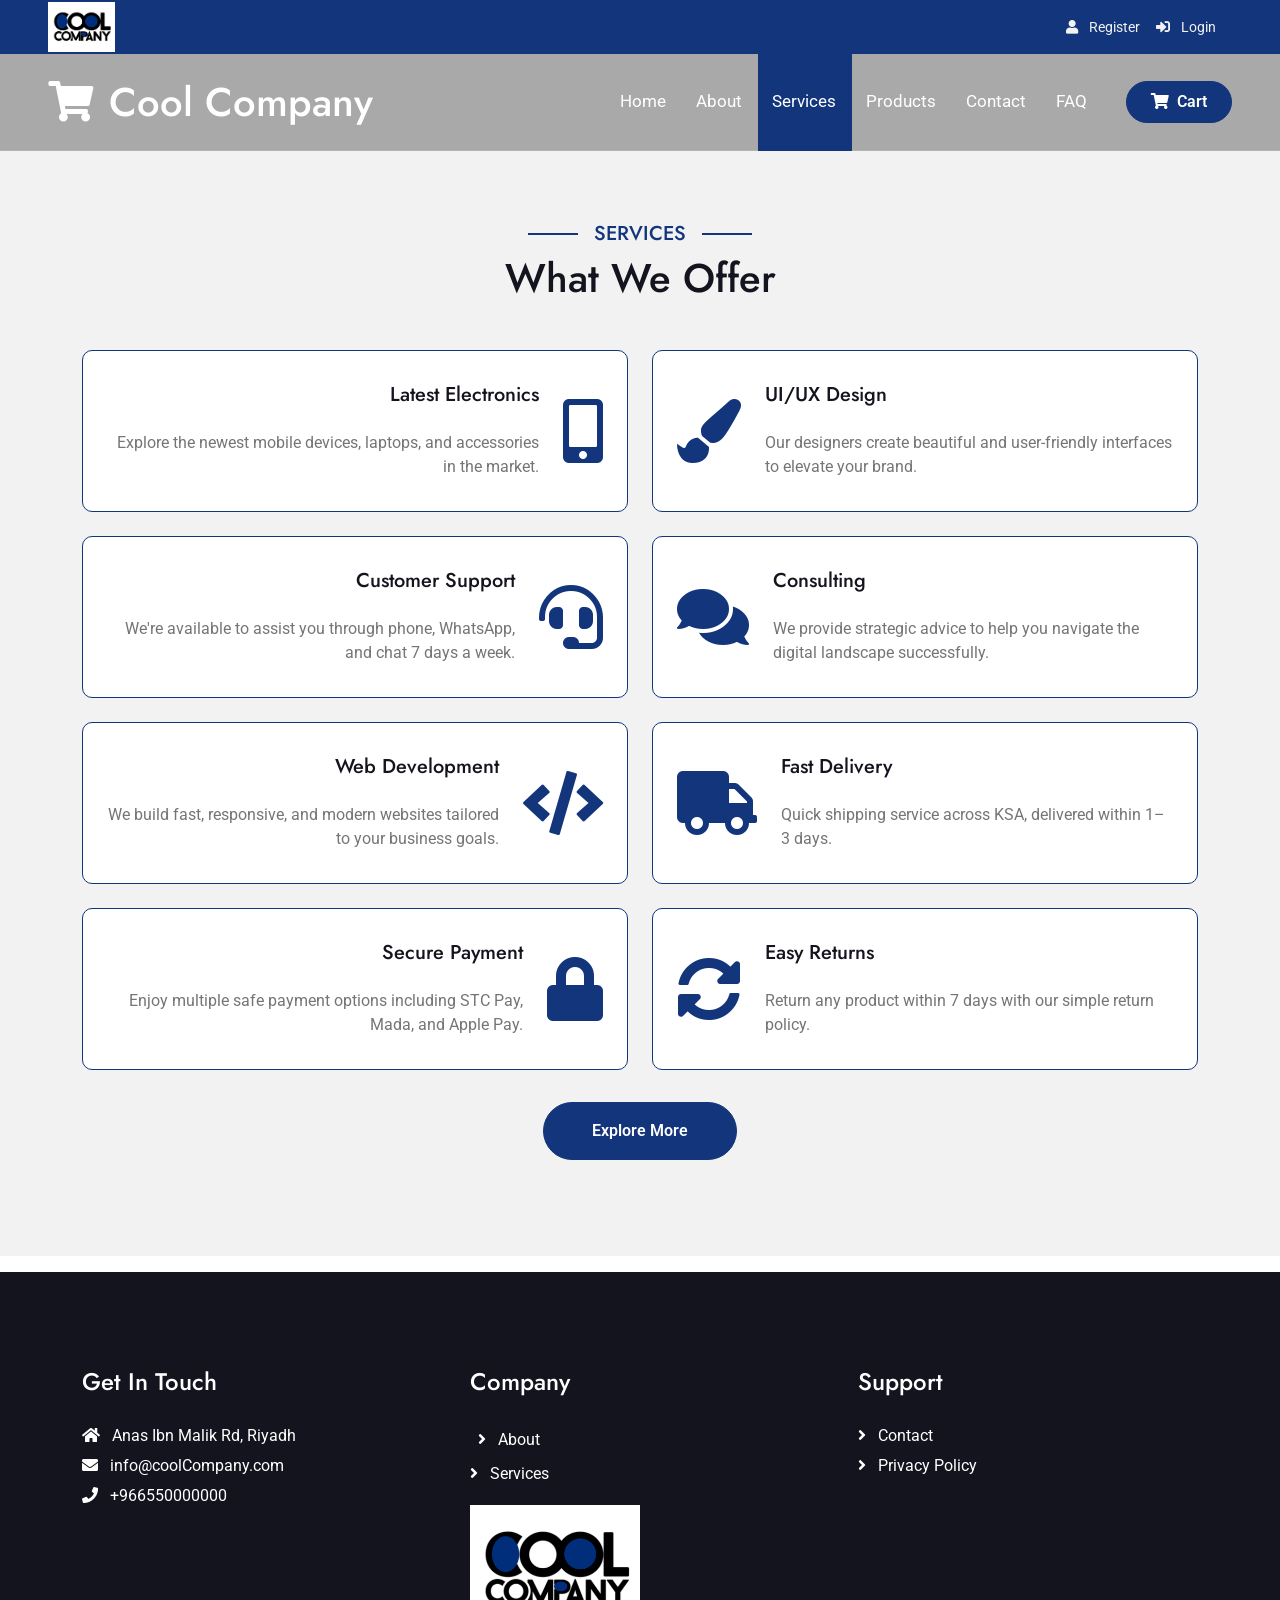
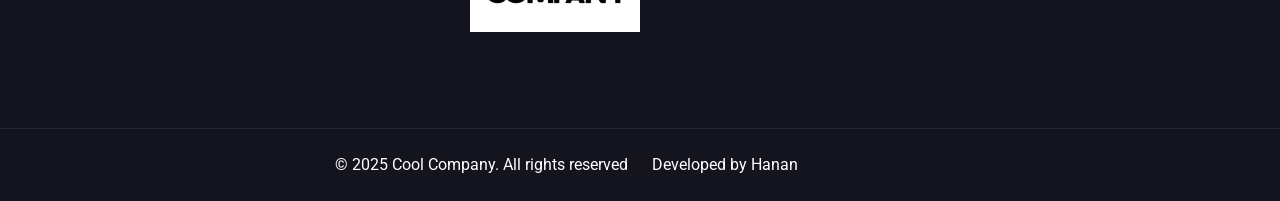
<file: services.html>
<!DOCTYPE html>
<html lang="en">
<head>
    <meta charset="utf-8" />
    <title>Our Services - Cool Company</title>
    <meta name="viewport" content="width=device-width, initial-scale=1" />
    <link rel="shortcut icon" href="img/logo.jpg" />

    <link rel="preconnect" href="https://fonts.googleapis.com" />
    <link rel="preconnect" href="https://fonts.gstatic.com" crossorigin />
    <link href="https://fonts.googleapis.com/css2?family=Jost:wght@500;600&family=Roboto&display=swap" rel="stylesheet" />
    <link rel="stylesheet" href="https://use.fontawesome.com/releases/v5.15.4/css/all.css" />
    <link href="https://cdn.jsdelivr.net/npm/bootstrap-icons@1.4.1/font/bootstrap-icons.css" rel="stylesheet" />

    <link href="lib/owlcarousel/assets/owl.carousel.min.css" rel="stylesheet" />
    <link href="lib/lightbox/css/lightbox.min.css" rel="stylesheet" />

    <link href="css/bootstrap.min.css" rel="stylesheet" />
    <link href="css/style.css" rel="stylesheet" />
</head>
<body>

    <!-- Spinner Start -->
    <div id="spinner" class="show bg-white position-fixed translate-middle w-100 vh-100 top-50 start-50 d-flex align-items-center justify-content-center">
        <div class="spinner-border text-primary" style="width: 3rem; height: 3rem;" role="status">
            <span class="visually-hidden">Loading...</span>
        </div>
    </div>
    <!-- Spinner End -->

    <!-- Mobile Header Start -->
    <div class="mobile-header d-lg-none sticky-top bg-primary px-3 py-2" style="z-index: 1052;">
        <div class="d-flex justify-content-between align-items-center">
            <a href="index.html" class="navbar-brand p-0">
                <img src="img/logo.jpg" alt="Logo" class="img-fluid" style="max-height: 40px;" />
            </a>
            <div class="d-flex align-items-center">
                <a href="#cart" class="btn btn-primary btn-sm me-2">
                    <i class="fa fa-shopping-cart"></i>
                </a>
                <div class="dropdown">
                    <a href="#" class="dropdown-toggle text-light" data-bs-toggle="dropdown">
                        <i class="fa fa-bars"></i>
                    </a>
                    <div class="dropdown-menu rounded dropdown-menu-end">
                        <a href="index.html" class="dropdown-item">Home</a>
                        <a href="about.html" class="dropdown-item">About</a>
                        <a href="services.html" class="dropdown-item">Services</a>
                        <a href="index.html#products" class="dropdown-item">Products</a>
                        <a href="contact.html" class="dropdown-item">Contact</a>
                        <a href="faq.html" class="dropdown-item">FAQ</a>
                    </div>
                </div>
            </div>
        </div>
    </div>
    <!-- Mobile Header End -->

    <!-- Desktop Header Start -->
    <div class="desktop-header d-none d-lg-block">
        <div class="container-fluid bg-primary px-5 topbar">
            <div class="row gx-0 align-items-center topbar-mobile">
                <div class="col-lg-2 text-start">
                    <a href="index.html">
                        <img src="img/logo.jpg" alt="Logo" class="img-fluid" style="max-height: 50px;" />
                    </a>
                </div>
                <div class="col-lg-10 text-end">
                    <div class="d-flex flex-wrap justify-content-end w-100 topbar-actions">
                        <a href="#register" class="me-3 text-light">
                            <small><i class="fa fa-user me-2"></i> Register</small>
                        </a>
                        <a href="#login" class="me-3 text-light">
                            <small><i class="fa fa-sign-in-alt me-2"></i> Login</small>
                        </a>
                    </div>
                </div>
            </div>
        </div>

        <div class="container-fluid position-relative p-0">
            <nav class="navbar navbar-expand-lg navbar-light px-4 px-lg-5 py-3 py-lg-0">
                <a href="index.html" class="navbar-brand p-0">
                    <h1 class="m-0">
                        <i class="fa fa-shopping-cart me-3"></i>Cool Company
                    </h1>
                </a>
                <div class="collapse navbar-collapse" id="navbarCollapse">
                    <div class="navbar-nav ms-auto py-0">
                        <a href="index.html" class="nav-item nav-link">Home</a>
                        <a href="about.html" class="nav-item nav-link">About</a>
                        <a href="services.html" class="nav-item nav-link active">Services</a>
                        <a href="index.html#products" class="nav-item nav-link">Products</a>
                        <a href="contact.html" class="nav-item nav-link">Contact</a>
                        <a href="faq.html" class="nav-item nav-link">FAQ</a>
                    </div>
                    <a href="#cart" class="btn btn-primary rounded-pill py-2 px-4 ms-lg-4">
                        <i class="fa fa-shopping-cart me-2"></i>Cart
                    </a>
                </div>
            </nav>
        </div>
    </div>
    <!-- Desktop Header End -->

    <!-- Main Content Start -->
    <main role="main" class="pb-3 main-content">
        <div class="container-fluid bg-light service py-5 page-padding-top">
            <div class="container py-5">
                <div class="mx-auto text-center mb-5" style="max-width: 900px;">
                    <h5 class="section-title px-3">Services</h5>
                    <h1 class="mb-0">What We Offer</h1>
                </div>
                <div class="row g-4">
                    <div class="col-lg-6">
                        <div class="row g-4">
                            <div class="col-12">
                                <div class="service-content-inner d-flex align-items-center bg-white border border-primary rounded p-4 pe-0">
                                    <div class="service-content text-end">
                                        <h5 class="mb-4">Latest Electronics</h5>
                                        <p class="mb-0">Explore the newest mobile devices, laptops, and accessories in the market.</p>
                                    </div>
                                    <div class="service-icon p-4">
                                        <i class="fa fa-mobile-alt fa-4x text-primary"></i>
                                    </div>
                                </div>
                            </div>
                            <div class="col-12">
                                <div class="service-content-inner d-flex align-items-center bg-white border border-primary rounded p-4 pe-0">
                                    <div class="service-content text-end">
                                        <h5 class="mb-4">Customer Support</h5>
                                        <p class="mb-0">We're available to assist you through phone, WhatsApp, and chat 7 days a week.</p>
                                    </div>
                                    <div class="service-icon p-4">
                                        <i class="fa fa-headset fa-4x text-primary"></i>
                                    </div>
                                </div>
                            </div>
                            <div class="col-12">
                                <div class="service-content-inner d-flex align-items-center bg-white border border-primary rounded p-4 pe-0">
                                    <div class="service-content text-end">
                                        <h5 class="mb-4">Web Development</h5>
                                        <p class="mb-0">We build fast, responsive, and modern websites tailored to your business goals.</p>
                                    </div>
                                    <div class="service-icon p-4">
                                        <i class="fa fa-code fa-4x text-primary"></i>
                                    </div>
                                </div>
                            </div>
                            <div class="col-12">
                                <div class="service-content-inner d-flex align-items-center bg-white border border-primary rounded p-4 pe-0">
                                    <div class="service-content text-end">
                                        <h5 class="mb-4">Secure Payment</h5>
                                        <p class="mb-0">Enjoy multiple safe payment options including STC Pay, Mada, and Apple Pay.</p>
                                    </div>
                                    <div class="service-icon p-4">
                                        <i class="fa fa-lock fa-4x text-primary"></i>
                                    </div>
                                </div>
                            </div>
                        </div>
                    </div>

                    <div class="col-lg-6">
                        <div class="row g-4">
                            <div class="col-12">
                                <div class="service-content-inner d-flex align-items-center bg-white border border-primary rounded p-4 ps-0">
                                    <div class="service-icon p-4">
                                        <i class="fa fa-paint-brush fa-4x text-primary"></i>
                                    </div>
                                    <div class="service-content">
                                        <h5 class="mb-4">UI/UX Design</h5>
                                        <p class="mb-0">Our designers create beautiful and user-friendly interfaces to elevate your brand.</p>
                                    </div>
                                </div>
                            </div>
                            <div class="col-12">
                                <div class="service-content-inner d-flex align-items-center bg-white border border-primary rounded p-4 ps-0">
                                    <div class="service-icon p-4">
                                        <i class="fa fa-comments fa-4x text-primary"></i>
                                    </div>
                                    <div class="service-content">
                                        <h5 class="mb-4">Consulting</h5>
                                        <p class="mb-0">We provide strategic advice to help you navigate the digital landscape successfully.</p>
                                    </div>
                                </div>
                            </div>
                            <div class="col-12">
                                <div class="service-content-inner d-flex align-items-center bg-white border border-primary rounded p-4 ps-0">
                                    <div class="service-icon p-4">
                                        <i class="fa fa-truck fa-4x text-primary"></i>
                                    </div>
                                    <div class="service-content">
                                        <h5 class="mb-4">Fast Delivery</h5>
                                        <p class="mb-0">Quick shipping service across KSA, delivered within 1–3 days.</p>
                                    </div>
                                </div>
                            </div>
                            <div class="col-12">
                                <div class="service-content-inner d-flex align-items-center bg-white border border-primary rounded p-4 ps-0">
                                    <div class="service-icon p-4">
                                        <i class="fa fa-sync-alt fa-4x text-primary"></i>
                                    </div>
                                    <div class="service-content">
                                        <h5 class="mb-4">Easy Returns</h5>
                                        <p class="mb-0">Return any product within 7 days with our simple return policy.</p>
                                    </div>
                                </div>
                            </div>
                        </div>
                    </div>

                    <div class="col-12">
                        <div class="text-center">
                            <a class="btn btn-primary rounded-pill py-3 px-5 mt-2" href="index.html#products">Explore More</a>
                        </div>
                    </div>
                </div>
            </div>
        </div>
    </main>
    <!-- Main Content End -->

    <!-- Footer Start -->
    <div class="container-fluid footer py-5">
        <div class="container py-5">
            <div class="row g-5">
                <div class="col-md-6 col-lg-4">
                    <div class="footer-item d-flex flex-column">
                        <h4 class="mb-4 text-white">Get In Touch</h4>
                        <a href="contact.html#map"><i class="fas fa-home me-2"></i> Anas Ibn Malik Rd, Riyadh</a>
                        <a href="mailto:info@coolcompany.com"><i class="fas fa-envelope me-2"></i> info@coolCompany.com</a>
                        <a href="#"><i class="fas fa-phone me-2"></i> +966550000000</a>
                    </div>
                </div>
                <div class="col-md-6 col-lg-4">
                    <div class="footer-item d-flex flex-column">
                        <h4 class="mb-4 text-white">Company</h4>
                        <a href="about.html" class="text-white bg-dark px-2 py-1 rounded">
                            <i class="fas fa-angle-right me-2"></i> About
                        </a>
                        <a href="services.html"><i class="fas fa-angle-right me-2"></i> Services</a>
                        <img src="img/logo.jpg" alt="Company Image" class="mt-3" style="width: 50%; height: auto;">
                    </div>
                </div>
                <div class="col-md-6 col-lg-4">
                    <div class="footer-item d-flex flex-column">
                        <h4 class="mb-4 text-white">Support</h4>
                        <a href="contact.html"><i class="fas fa-angle-right me-2"></i> Contact</a>
                        <a href="privacy.html"><i class="fas fa-angle-right me-2"></i> Privacy Policy</a>
                    </div>
                </div>
            </div>
        </div>
    </div>
    <!-- Footer End -->

    <!-- Copyright Start -->
    <div class="container-fluid copyright text-body py-4 bg-dark">
        <div class="container">
            <div class="row g-4 align-items-center">
                <div class="col-md-6 text-center text-md-end text-white">
                    &copy; 2025 Cool Company. All rights reserved
                </div>
                <div class="col-md-6 text-center text-md-start text-white">
                    Developed by <a class="text-white" href="https://hanan71.github.io/cv/">Hanan</a>
                </div>
            </div>
        </div>
    </div>
    <!-- Copyright End -->

    <!-- JavaScript Libraries -->
    <script src="https://ajax.googleapis.com/ajax/libs/jquery/3.6.4/jquery.min.js"></script>
    <script src="https://cdn.jsdelivr.net/npm/bootstrap@5.0.2/dist/js/bootstrap.bundle.min.js"></script>
    <script src="lib/easing/easing.min.js"></script>
    <script src="lib/waypoints/waypoints.min.js"></script>
    <script src="lib/owlcarousel/owl.carousel.min.js"></script>
    <script src="lib/lightbox/js/lightbox.min.js"></script>
    <script src="js/main.js"></script>
</body>
</html>
</file>
<file: css/style.css>
/*** Spinner Start ***/
/*** Spinner ***/

.navbar {
    position: relative;
    z-index: 9999;
}


.carousel-control-prev,
.carousel-control-next {
    top: 50%;
    transform: translateY(-50%);
    width: auto;
    height: auto;
}

.carousel-control-prev-icon,
.carousel-control-next-icon {
    background-size: 100% 100%;
}






#spinner {
    opacity: 0;
    visibility: hidden;
    transition: opacity .5s ease-out, visibility 0s linear .5s;
    z-index: 99999;
}

    #spinner.show {
        transition: opacity .5s ease-out, visibility 0s linear 0s;
        visibility: visible;
        opacity: 1;
    }

/*** Spinner End ***/

.back-to-top {
    position: fixed;
    right: 30px;
    bottom: 30px;
    display: flex;
    width: 45px;
    height: 45px;
    align-items: center;
    justify-content: center;
    transition: 0.5s;
    z-index: 99;
}

/*** Button Start ***/
.btn {
    font-weight: 600;
    transition: .5s;
}

.btn-square {
    width: 32px;
    height: 32px;
}

.btn-sm-square {
    width: 34px;
    height: 34px;
}

.btn-md-square {
    width: 44px;
    height: 44px;
}

.btn-lg-square {
    width: 56px;
    height: 56px;
}

.btn-square,
.btn-sm-square,
.btn-md-square,
.btn-lg-square {
    padding: 0;
    display: flex;
    align-items: center;
    justify-content: center;
    font-weight: normal;
    border-radius: 50%;
}

.btn.btn-primary {
    box-shadow: inset 0 0 0 0 var(--bs-primary);
}

    .btn.btn-primary:hover {
        box-shadow: inset 300px 0 0 0 var(--bs-light) !important;
        color: var(--bs-primary) !important;
    }

.btn.btn-light {
    box-shadow: inset 0 0 0 0 var(--bs-primary);
}

    .btn.btn-light:hover {
        box-shadow: inset 300px 0 0 0 var(--bs-primary);
        color: var(--bs-light) !important;
    }

.btn-hover {
    transition: 0.5s;
}

    .btn-hover:hover {
        color: var(--bs-secondary) !important;
    }

/*** Section Title Start ***/
.section-title {
    position: relative;
    display: inline-block;
    text-transform: uppercase;
    color: var(--bs-primary);
}

    .section-title::before {
        content: "";
        width: 50px;
        position: absolute;
        top: 50%;
        right: 0;
        transform: translateY(-50%);
        margin-right: -50px;
        border: 1px solid var(--bs-primary) !important;
    }

    .section-title::after {
        content: "";
        width: 50px;
        position: absolute;
        top: 50%;
        left: 0;
        transform: translateY(-50%);
        margin-left: -50px;
        border: 1px solid var(--bs-primary) !important;
    }


/*** Topbar Start ***/
.fixed-top .container {
    transition: 0.5s;
}

.topbar {
    padding: 2px 10px 2px 20px;
    background: var(--bs-primary) !important;
}

    .topbar a,
    .topbar a i {
        transition: 0.5s;
    }

        .topbar a:hover,
        .topbar a i:hover {
            color: var(--bs-secondary) !important;
        }


@media (max-width: 768px) {
    .topbar {
        display: none;
    }
}
/*** Topbar End ***/


/*** Navbar ***/
.navbar-light .navbar-nav .nav-link {
    font-family: 'Roboto', sans-serif;
    position: relative;
    padding: 35px 15px;
    color: var(--bs-white) !important;
    font-size: 17px;
    font-weight: 400;
    outline: none;
    transition: .5s;
}

.sticky-top.navbar-light .navbar-nav .nav-link {
    padding: 20px 15px;
    color: var(--bs-white) !important;
}

.navbar-light {
    background-color: rgba(0, 0, 0, 0.3) !important; /* خلفية شفافة سوداء */
    border-bottom: 1px solid rgba(255, 255, 255, 0.1) !important;
}

    .navbar-light .navbar-nav .nav-link:hover,
    .navbar-light .navbar-nav .nav-link.active {
        color: var(--bs-white) !important;
    }

    .navbar-light .navbar-brand h1 {
        color: var(--bs-white);
    }

.sticky-top.navbar-light .navbar-brand h1 {
    color: var(--bs-primary);
}

.navbar-light .navbar-brand img {
    max-height: 60px;
    transition: .5s;
}

.sticky-top.navbar-light .navbar-brand img {
    max-height: 45px;
}

.navbar .dropdown-toggle::after {
    border: none;
    content: "\f107";
    font-family: "Font Awesome 5 Free";
    font-weight: 900;
    vertical-align: middle;
    margin-left: 8px;
}

@media (min-width: 1200px) {
    .navbar .nav-item .dropdown-menu {
        display: block;
        visibility: hidden;
        top: 100%;
        transform: rotateX(-75deg);
        transform-origin: 0% 0%;
        border: 0;
        border-radius: 10px;
        transition: .5s;
        opacity: 0;
    }
}

.dropdown .dropdown-menu a:hover {
    background: var(--bs-primary);
    color: var(--bs-white);
}

.navbar .nav-item:hover .dropdown-menu {
    transform: rotateX(0deg);
    visibility: visible;
    background: var(--bs-light);
    transition: .5s;
    opacity: 1;
}

@media (max-width: 991.98px) {
    .sticky-top.navbar-light {
        position: relative;
        background: var(--bs-white);
    }

    .navbar-light .navbar-brand h1 {
        color: var(--bs-primary);
    }

    .navbar.navbar-expand-lg .navbar-toggler {
        padding: 10px 20px;
        border: 1px solid var(--bs-primary);
        color: var(--bs-primary);
    }

    .navbar-light .navbar-collapse {
        margin-top: 15px;
        border-top: 1px solid #DDDDDD;
    }

    .navbar-light .navbar-nav .nav-link,
    .sticky-top.navbar-light .navbar-nav .nav-link {
        padding: 10px 0;
        color: var(--bs-dark) !important;
    }

        .navbar-light .navbar-nav .nav-link:hover,
        .navbar-light .navbar-nav .nav-link.active {
            color: var(--bs-primary) !important;
        }

    .navbar-light .navbar-brand img {
        max-height: 45px;
    }
}

@media (min-width: 992px) {
    .navbar-light {
        position: absolute;
        width: 100%;
        top: 0;
        left: 0;
        border-bottom: 1px solid rgba(255, 255, 255, .1);
        z-index: 999;
    }

    .sticky-top.navbar-light {
        position: fixed;
        background: var(--bs-light);
    }

    .navbar-light .navbar-nav .nav-link::before {
        position: absolute;
        content: "";
        width: 100%;
        height: 0;
        bottom: -1px;
        left: 0;
        background: var(--bs-primary);
        transition: .5s;
        z-index: -1;
    }

    .navbar-light .navbar-nav .nav-link:hover::before,
    .navbar-light .navbar-nav .nav-link.active::before {
        height: calc(100% + 1px);
        left: 1px;
    }

    .navbar-light .navbar-nav .nav-link.nav-contact::before {
        display: none;
    }
}





/*** Carousel Hero Header Start ***/
.carousel-header .carousel-control-prev,
.carousel-header .carousel-control-next {
    background: transparent;
}

    .carousel-header .carousel-control-prev .carousel-control-prev-icon {
        position: absolute;
        top: 50%;
        left: 0;
        transform: translateY(-50%);
        padding: 25px 30px;
        border-top-left-radius: 0;
        border-top-right-radius: 50px;
        border-bottom-left-radius: 0;
        border-bottom-right-radius: 50px;
        background-size: 60% 60%;
    }

    .carousel-header .carousel-control-next .carousel-control-next-icon {
        position: absolute;
        top: 50%;
        right: 0;
        transform: translateY(-50%);
        padding: 25px 30px;
        border-top-left-radius: 50px;
        border-top-right-radius: 0;
        border-bottom-left-radius: 50px;
        border-bottom-right-radius: 0;
        background-size: 60% 60%;
    }

.carousel-header .carousel .carousel-indicators li,
.carousel-header .carousel .carousel-indicators li,
.carousel-header .carousel .carousel-indicators li {
    opacity: 0;
}

.carousel-header .carousel-inner .carousel-item {
    position: relative;
    min-height: 100vh
}

    .carousel-header .carousel-inner .carousel-item img {
        position: absolute;
        width: 100%;
        height: 100%;
        object-fit: cover;
    }

    .carousel-header .carousel-inner .carousel-item .carousel-caption {
        position: absolute;
        width: 100%;
        height: 100%;
        top: 0;
        left: 0;
        padding-top: 60px;
        display: flex;
        align-items: center;
        justify-content: center;
        text-align: center;
        background: linear-gradient(rgba(0, 0, 0, .5), rgba(0, 0, 0, 0.5));
        background-size: cover;
    }

@media (max-width: 768px) {
    .carousel-header .carousel-inner .carousel-item img,
    .carousel-header .carousel-inner .carousel-item .carousel-caption {
        height: 700px;
        margin-top: -100px;
    }

    .carousel-header {
        height: 700px !important;
    }

        .carousel-header .carousel-control-prev .carousel-control-prev-icon,
        .carousel-header .carousel-control-next .carousel-control-next-icon {
            opacity: 0;
        }

    .search-bar {
        margin-top: -100px;
        transition: 0.5s;
    }
}
/*** Carousel Hero Header End ***/


/*** Single Page Hero Header Start ***/
.bg-breadcrumb {
    background: linear-gradient(rgba(19, 53, 123, 0.5), rgba(19, 53, 123, 0.5)), url(../img/breadcrumb-bg.jpg);
    background-position: center center;
    background-repeat: no-repeat;
    background-size: cover;
    background-attachment: fixed;
    padding: 150px 0 50px 0;
}

    .bg-breadcrumb .breadcrumb-item a {
        color: var(--bs-secondary) !important;
    }
/*** Single Page Hero Header End ***/


/*** About Start ***/
.about .container .section-about-title {
    position: relative;
    display: inline-block;
    text-transform: uppercase;
    color: var(--bs-primary);
}

    .about .container .section-about-title::before {
        content: "";
        width: 50px;
        position: absolute;
        top: 50%;
        right: 0;
        transform: translateY(-50%);
        margin-right: -50px;
        border: 1px solid var(--bs-primary) !important;
    }
/*** About End ***/


/*** Services Start ***/
.service .service-content-inner {
    transition: 0.5s;
}

    .service .service-content-inner:hover {
        position: relative;
        background: var(--bs-primary) !important;
    }

    .service .service-content-inner .service-content h5,
    .service .service-content-inner .service-content p,
    .service .service-content-inner .service-icon i {
        transition: 0.5s;
    }

    .service .service-content-inner:hover .service-content h5,
    .service .service-content-inner:hover .service-content p,
    .service .service-content-inner:hover .service-icon i {
        color: var(--bs-white) !important;
    }
/*** Service End ***/


/*** ?? Start ***/
.destination .tab-class .tab-content .tab-pane .destination-img {
    position: relative;
    overflow: hidden;
    border-radius: 10px;
    z-index: 1;
}

    .destination .tab-class .tab-content .tab-pane .destination-img .destination-overlay {
        position: absolute;
        bottom: -100%;
        left: 0;
        z-index: 3;
        transition: 0.5s;
    }

    .destination .tab-class .tab-content .tab-pane .destination-img .search-icon {
        position: absolute;
        width: 100%;
        height: 100%;
        top: 0;
        right: 0;
        display: flex;
        justify-content: end;
        padding: 20px 20px 0 0;
        background: rgba(0, 0, 0, 0.1);
        border-radius: 10px;
        transition: 0.5s;
    }

        .destination .tab-class .tab-content .tab-pane .destination-img .search-icon a i {
            opacity: 0;
            transition: 0.5s;
        }

.destination .tab-class .nav-item {
    padding: 0 0 20px 0;
}

    .destination .tab-class .nav-item a.active {
        background: var(--bs-primary) !important;
    }

        .destination .tab-class .nav-item a.active span {
            color: var(--bs-white) !important;
        }

.destination .tab-class .tab-content .destination-img:hover .search-icon {
    background: rgba(19, 53, 123, 0.4);
}

.destination .tab-class .tab-content .destination-img:hover .destination-overlay {
    bottom: 0;
}

.destination .tab-class .tab-content .destination-img:hover .search-icon a i {
    opacity: 1;
}

.destination .tab-class .tab-content .destination-img img {
    transition: 0.5s;
}

.destination .tab-class .tab-content .destination-img:hover img {
    transform: scale(1.2);
}
/*** ?? End ***/


/*** ? Start ***/
.packages .packages-item .packages-img {
    position: relative;
    overflow: hidden;
    transition: 0.5s;
    border-top-right-radius: 10px;
    border-top-left-radius: 10px;
    z-index: 1;
}

    .packages .packages-item .packages-img .packages-info {
        background: rgba(0, 0, 0, .3);
    }

        .packages .packages-item .packages-img .packages-info small,
        .packages .packages-item .packages-img .packages-info small i {
            color: var(--bs-white);
            transition: 0.5s;
        }

    .packages .packages-item .packages-img::after {
        position: absolute;
        content: "";
        width: 0;
        height: 0;
        top: 50%;
        left: 50%;
        transform: translate(-50%, -50%);
        border: 0px solid;
        border-radius: 10px !important;
        visibility: hidden;
        transition: 0.7s;
        z-index: 3;
    }

    .packages .packages-item .packages-img:hover.packages-img::after {
        width: 100%;
        height: 100%;
        border: 300px solid;
        border-color: rgba(19, 53, 123, 0.6) rgba(19, 53, 123, 0.6) rgba(19, 53, 123, 0.6) rgba(19, 53, 123, 0.6);
        visibility: visible;
    }

    .packages .packages-item .packages-img small,
    .packages .packages-item .packages-img small i {
        transition: 0.5s;
    }

    .packages .packages-item .packages-img:hover small,
    .packages .packages-item .packages-img:hover small i {
        color: var(--bs-white) !important;
    }

    .packages .packages-item .packages-img img {
        transition: 0.5s;
    }

    .packages .packages-item .packages-img:hover img {
        transform: scale(1.3);
    }

    .packages .packages-item .packages-img .packages-price {
        position: absolute;
        width: 100px;
        top: 0;
        left: 50%;
        transform: translateX(-50%);
        display: inline-block;
        background: var(--bs-primary);
        color: var(--bs-white);
        border-bottom-left-radius: 10px;
        border-bottom-right-radius: 10px;
        z-index: 5;
    }

.packages .packages-carousel {
    position: relative;
}

    .packages .packages-carousel .owl-nav .owl-prev {
        position: absolute;
        top: -50px;
        left: 0;
        padding: 5px 30px;
        border: 1px solid var(--bs-primary);
        border-radius: 30px;
        transition: 0.5s;
    }

    .packages .packages-carousel .owl-nav .owl-next {
        position: absolute;
        top: -50px;
        right: 0;
        padding: 5px 30px;
        border: 1px solid var(--bs-primary);
        border-radius: 30px;
        transition: 0.5s;
    }

        .packages .packages-carousel .owl-nav .owl-prev i,
        .packages .packages-carousel .owl-nav .owl-next i {
            color: var(--bs-primary);
            font-size: 17px;
            transition: 0.5s;
        }

        .packages .packages-carousel .owl-nav .owl-prev:hover,
        .packages .packages-carousel .owl-nav .owl-next:hover {
            background: var(--bs-primary);
        }

            .packages .packages-carousel .owl-nav .owl-prev:hover i,
            .packages .packages-carousel .owl-nav .owl-next:hover i {
                color: var(--bs-white);
            }
/*** ? End ***/


/*** ??? Start ***/
.ExploreTour .tab-class .nav-item {
    padding: 0 0 20px 0;
}

    .ExploreTour .tab-class .nav-item a.active {
        background: var(--bs-primary) !important;
    }

        .ExploreTour .tab-class .nav-item a.active span {
            color: var(--bs-white) !important;
        }


/* ???? Start */
.ExploreTour #NationalTab-1 .national-item {
    position: relative;
    border-radius: 10px;
    overflow: hidden;
}

    .ExploreTour #NationalTab-1 .national-item img {
        transition: 0.5s;
    }

    .ExploreTour #NationalTab-1 .national-item:hover img {
        transform: scale(1.2);
    }

    .ExploreTour #NationalTab-1 .national-item .national-content {
        position: absolute;
        width: 100%;
        height: 100%;
        top: 0;
        left: 0;
        border-radius: 10px;
        padding: 20px;
        background: rgba(0, 0, 0, .2);
        display: flex;
        align-items: end;
        justify-content: center;
        transition: 0.5s;
    }

    .ExploreTour #NationalTab-1 .national-item:hover .national-content {
        background: rgba(19, 53, 123, .6);
    }

    .ExploreTour #NationalTab-1 .national-item .national-plus-icon {
        position: absolute;
        top: 50%;
        left: 50%;
        transform: translate(-50%, -50%);
        transition: 0.5s;
        opacity: 0;
    }

    .ExploreTour #NationalTab-1 .national-item:hover .national-plus-icon {
        opacity: 1;
    }

    .ExploreTour #NationalTab-1 .national-item .tour-offer {
        position: absolute;
        top: -1px;
        left: -1px;
        padding: 20px;
        border-top-right-radius: 40px;
        border-top-left-radius: 20px;
        border-bottom-right-radius: 0;
        border-bottom-left-radius: 80px;
        background: var(--bs-primary);
        color: var(--bs-white);
    }

/* ????? Start */
.ExploreTour #InternationalTab-2 .international-item {
    position: relative;
    border-radius: 10px;
    overflow: hidden;
}

    .ExploreTour #InternationalTab-2 .international-item img {
        transition: 0.5s;
    }

    .ExploreTour #InternationalTab-2 .international-item:hover img {
        transform: scale(1.2);
    }

    .ExploreTour #InternationalTab-2 .international-item .tour-offer {
        position: absolute;
        top: -1px;
        left: -1px;
        padding: 20px;
        border-top-right-radius: 30px;
        border-top-left-radius: 20px;
        border-bottom-right-radius: 0;
        border-bottom-left-radius: 80px;
        background: var(--bs-primary);
        color: var(--bs-white);
    }

    .ExploreTour #InternationalTab-2 .international-item .international-content {
        position: absolute;
        width: 100%;
        height: 100%;
        top: 0;
        left: 0;
        border-radius: 10px;
        padding: 20px;
        background: rgba(0, 0, 0, .3);
        display: flex;
        align-items: end;
        justify-content: center;
        transition: 0.5s;
    }

    .ExploreTour #InternationalTab-2 .international-item:hover .international-content {
        background: rgba(19, 53, 123, .6);
    }

    .ExploreTour #InternationalTab-2 .international-item .international-content .international-info a {
        font-size: 14px;
    }

    .ExploreTour #InternationalTab-2 .international-item .international-plus-icon {
        position: absolute;
        top: 50%;
        left: 50%;
        transform: translate(-50%, -50%);
        transition: 0.5s;
        opacity: 0;
    }

    .ExploreTour #InternationalTab-2 .international-item:hover .international-plus-icon {
        opacity: 1;
    }

/* carousel Start */
.ExploreTour #InternationalTab-2 .InternationalTour-carousel .international-item {
    position: relative;
    overflow: hidden;
}

.ExploreTour #InternationalTab-2 .InternationalTour-carousel .owl-dots {
    margin-top: 30px;
    display: flex;
    align-items: center;
    justify-content: center;
}

.ExploreTour #InternationalTab-2 .InternationalTour-carousel .owl-dot {
    position: relative;
    display: inline-block;
    margin: 0 5px;
    width: 15px;
    height: 15px;
    background: var(--bs-light);
    border: 1px solid var(--bs-primary);
    border-radius: 10px;
    transition: 0.5s;
}

    .ExploreTour #InternationalTab-2 .InternationalTour-carousel .owl-dot.active {
        width: 40px;
        background: var(--bs-primary);
    }
/*** Explore Tour End ***/


/*** ????? Start ***/
.gallery .gallery-item {
    position: relative;
    overflow: hidden;
    border-radius: 10px;
}

    .gallery .gallery-item img {
        min-height: 300px;
        object-fit: cover;
    }

    .gallery .gallery-item .gallery-content {
        position: absolute;
        width: 100%;
        height: 100%;
        bottom: 0;
        left: 0;
        padding: 15px;
        background: rgba(0, 0, 0, 0.3);
        border-radius: 10px;
        display: flex;
        flex-direction: column;
        justify-content: end;
        transition: 0.5s;
    }

        .gallery .gallery-item .gallery-content .gallery-info {
            position: relative;
            margin-bottom: -100%;
            opacity: 0;
            transition: 0.5s;
        }

    .gallery .gallery-item .gallery-plus-icon {
        position: absolute;
        top: 50%;
        left: 50%;
        transform: translate(-50%, -50%);
        transition: 0.5s;
        opacity: 0;
    }

    .gallery .gallery-item:hover .gallery-content .gallery-info,
    .gallery .gallery-item:hover .gallery-plus-icon {
        opacity: 1;
        margin: 0;
    }

    .gallery .gallery-item img {
        transition: 0.5s;
    }

    .gallery .gallery-item:hover img {
        transform: scale(1.2);
    }

    .gallery .gallery-item:hover .gallery-content {
        background: rgba(19, 53, 123, 0.8);
    }

.gallery .tab-class .nav-item {
    padding: 0 0 20px 0;
}

    .gallery .tab-class .nav-item a.active {
        background: var(--bs-primary) !important;
    }

        .gallery .tab-class .nav-item a.active span {
            color: var(--bs-white) !important;
        }

/*** ??????? End ***/

/*** ???????? Start ***/
.booking {
    background: linear-gradient(rgba(19, 53, 123, .8), rgba(19, 53, 123, .8)), url(../img/tour-booking-bg.jpg);
    background-position: center center;
    background-repeat: no-repeat;
    background-size: cover;
    background-attachment: fixed;
}


    .booking .container .section-booking-title {
        position: relative;
        display: inline-block;
        text-transform: uppercase;
        color: var(--bs-white);
    }

        .booking .container .section-booking-title::before {
            content: "";
            width: 50px;
            position: absolute;
            top: 50%;
            right: 0;
            transform: translateY(-50%);
            margin-right: -50px;
            border: 1px solid var(--bs-white) !important;
        }

    .booking .container form .btn.btn-primary {
        box-shadow: inset 0 0 0 0 var(--bs-primary);
    }

        .booking .container form .btn.btn-primary:hover {
            box-shadow: inset 800px 0 0 0 var(--bs-light) !important;
            color: var(--bs-primary) !important;
        }



/***  end ***/

/***  Start ***/
.guide .guide-item .guide-img {
    position: relative;
}

    .guide .guide-item .guide-img .guide-icon {
        position: absolute;
        bottom: 0;
        left: 50%;
        transform: translate(-50%, -50%);
        margin-bottom: -50px;
        display: flex;
        justify-content: center;
        border: 1px solid var(--bs-primary);
        background: var(--bs-light);
        z-index: 9;
    }

    .guide .guide-item .guide-img .guide-img-efects {
        position: relative;
        overflow: hidden;
        border-top-right-radius: 10px;
        border-top-left-radius: 10px;
    }

        .guide .guide-item .guide-img .guide-img-efects::after {
            content: "";
            width: 100%;
            height: 0;
            position: absolute;
            top: 0;
            left: 0;
            transition: 0.5s;
        }

.guide .guide-item:hover .guide-img-efects::after {
    height: 100%;
    border-top-right-radius: 10px;
    border-top-left-radius: 10px;
    background: rgba(19, 53, 123, .5);
}

.guide .guide-item .guide-img-efects img {
    transition: 0.5s;
}

.guide .guide-item:hover .guide-img-efects img {
    transform: scale(1.1);
}

.guide .guide-item .guide-title {
    position: relative;
    background: var(--bs-light);
    transition: 0.5s;
}

    .guide .guide-item .guide-title::after {
        content: "";
        width: 100%;
        height: 0;
        position: absolute;
        bottom: 0;
        left: 0;
        border-bottom-right-radius: 10px;
        border-bottom-left-radius: 10px;
        transition: 0.5s;
    }

.guide .guide-item:hover .guide-title::after {
    height: 100%;
    background: var(--bs-primary) !important;
    color: var(--bs-white);
}

.guide .guide-item .guide-title .guide-title-inner,
.guide .guide-item:hover .guide-title .guide-title-inner h4 {
    transition: 0.5s;
}

.guide .guide-item:hover .guide-title .guide-title-inner {
    position: relative;
    color: var(--bs-white) !important;
    z-index: 2;
}

    .guide .guide-item:hover .guide-title .guide-title-inner h4 {
        color: var(--bs-white);
    }
/***  End ***/


/***  Start ***/
.blog .blog-item .blog-img {
    position: relative;
}

    .blog .blog-item .blog-img .blog-info {
        position: absolute;
        width: 100%;
        left: 0;
        bottom: 0;
        display: flex;
        background: rgba(255, 255, 255, .2);
        color: var(--bs-white);
    }

    .blog .blog-item .blog-img .blog-img-inner {
        position: relative;
        border-top-right-radius: 10px;
        border-top-left-radius: 10px;
    }

        .blog .blog-item .blog-img .blog-img-inner .blog-icon {
            position: absolute;
            width: 100%;
            height: 0;
            top: 50%;
            left: 50%;
            transform: translate(-50%, -50%);
            border-top-right-radius: 10px;
            border-top-left-radius: 10px;
            display: flex;
            align-items: center;
            justify-content: center;
            transition: 0.5s;
        }

            .blog .blog-item .blog-img .blog-img-inner .blog-icon a {
                display: flex;
                align-items: center;
                justify-content: center;
                opacity: 0;
                transition: 0.5s;
            }

    .blog .blog-item .blog-img:hover .blog-img-inner .blog-icon a {
        opacity: 1;
    }

    .blog .blog-item .blog-img:hover .blog-img-inner .blog-icon {
        height: 100%;
        background: rgba(19, 53, 123, .6);
        opacity: 1;
    }

    .blog .blog-item .blog-img .blog-img-inner {
        overflow: hidden;
    }

        .blog .blog-item .blog-img .blog-img-inner img {
            transition: 0.5s;
        }

    .blog .blog-item .blog-img:hover .blog-img-inner img {
        transform: scale(1.2);
    }
/***  End ***/

/***  Start ***/
.testimonial .testimonial-carousel {
    position: relative;
}

    .testimonial .testimonial-carousel .testimonial-item .testimonial-img {
        position: relative;
        width: 100px;
        height: 100px;
        top: 0;
        left: 50%;
        transform: translate(-50%, -50%);
        border: 3px solid var(--bs-primary);
        border-style: dotted;
        border-radius: 50%;
    }

    .testimonial .testimonial-carousel .owl-dots {
        margin-top: 30px;
        display: flex;
        align-items: center;
        justify-content: center;
    }

    .testimonial .testimonial-carousel .owl-dot {
        position: relative;
        display: inline-block;
        margin: 0 5px;
        width: 15px;
        height: 15px;
        background: var(--bs-light);
        border: 1px solid var(--bs-primary);
        border-radius: 10px;
        transition: 0.5s;
    }

        .testimonial .testimonial-carousel .owl-dot.active {
            width: 40px;
            background: var(--bs-primary);
        }

    .testimonial .testimonial-carousel .owl-nav .owl-prev {
        position: absolute;
        top: -55px;
        left: 0;
        padding: 5px 30px;
        border: 1px solid var(--bs-primary);
        border-radius: 30px;
        transition: 0.5s;
    }

    .testimonial .testimonial-carousel .owl-nav .owl-next {
        position: absolute;
        top: -55px;
        right: 0;
        padding: 5px 30px;
        border: 1px solid var(--bs-primary);
        border-radius: 30px;
        transition: 0.5s;
    }

        .testimonial .testimonial-carousel .owl-nav .owl-prev i,
        .testimonial .testimonial-carousel .owl-nav .owl-next i {
            color: var(--bs-primary);
            font-size: 17px;
            transition: 0.5s;
        }

        .testimonial .testimonial-carousel .owl-nav .owl-prev:hover,
        .testimonial .testimonial-carousel .owl-nav .owl-next:hover {
            background: var(--bs-primary);
        }

            .testimonial .testimonial-carousel .owl-nav .owl-prev:hover i,
            .testimonial .testimonial-carousel .owl-nav .owl-next:hover i {
                color: var(--bs-white);
            }

    .testimonial .testimonial-carousel .owl-item.center .testimonial-item .testimonial-comment {
        background: var(--bs-primary) !important;
        color: var(--bs-white);
        transition: 0.5s;
    }

    .testimonial .testimonial-carousel .owl-item.center .testimonial-item .testimonial-img {
        border: 3px solid var(--bs-white);
        border-style: dotted;
        transition: 0.5s;
    }
/***  End ***/

/*** Contact Start ***/
.contact .container form .btn.btn-primary {
    box-shadow: inset 0 0 0 0 var(--bs-primary);
}

    .contact .container form .btn.btn-primary:hover {
        box-shadow: inset 1000px 0 0 0 var(--bs-light) !important;
        color: var(--bs-primary) !important;
    }
/*** Contact End ***/

/***  Start ***/
.subscribe {
    background: linear-gradient(rgba(19, 53, 123, .6), rgba(19, 53, 123, .6)), url(../img/subscribe-img.jpg);
    background-attachment: fixed;
    background-position: center center;
    background-repeat: no-repeat;
    background-size: cover;
}

    .subscribe .subscribe-title {
        position: relative;
        display: inline-block;
        text-transform: uppercase;
        color: var(--bs-white);
    }

        .subscribe .subscribe-title::before {
            content: "";
            width: 50px;
            position: absolute;
            top: 50%;
            right: 0;
            transform: translateY(-50%);
            margin-right: -50px;
            border: 1px solid var(--bs-white) !important;
        }

        .subscribe .subscribe-title::after {
            content: "";
            width: 50px;
            position: absolute;
            top: 50%;
            left: 0;
            transform: translateY(-50%);
            margin-left: -50px;
            border: 1px solid var(--bs-white) !important;
        }
/***  End ***/

/*** Footer Start ***/
.footer {
    background: var(--bs-dark);
}

    .footer .footer-item a {
        line-height: 30px;
        color: var(--bs-white);
        transition: 0.5s;
    }

        .footer .footer-item a:hover {
            letter-spacing: 2px;
            color: var(--bs-primary);
        }

/*** Footer End ***/

/*** copyright Start ***/
.copyright {
    border-top: 1px solid rgba(255, 255, 255, 0.08);
    background: var(--bs-dark) !important;
}
/*** copyright end ***/

.custom-gray-header {
    background-color: #e0e0e0; /* رمادي ناعم */
    color: #000; /* لون الخط أسود ليتباين */
}



.custom-gray-header {
    background-color: #6c757d !important;
    color: white !important;
}




/* Home */

.card-zoom {
    overflow: hidden;
    transition: transform 0.3s ease;
}

    .card-zoom:hover {
        transform: scale(1.05); /* يمكنك تعديل هذه القيمة */
    }



    /* هذا الكود يضمن أن الصورة داخل الـ `div` الأب تتمدد لتملأه بالكامل */
    .card-zoom .carousel-item img {
        transition: transform 0.3s ease;
        display: block;
    }

    .card-zoom:hover .carousel-item img {
        transform: scale(1.1); /* تأثير التكبير على الصورة نفسها */
    }



/* Products index */

/* تأثير التكبير على البطاقة كاملة */
.products-item.zoom-effect {
    transition: transform 0.3s ease;
}

    .products-item.zoom-effect:hover {
        transform: scale(1.05); /* يمكنك تعديل هذه القيمة */
    }




/* =================================================
   تنسيقات شريط الهاتف الموحد
   ================================================= */
.mobile-header {
    position: fixed;
    top: 0;
    left: 0;
    width: 100%;
    z-index: 1052;
}

    /* تنسيقات الأزرار والقائمة المنسدلة على الهاتف */
    .mobile-header .dropdown-menu .dropdown-item {
        display: block !important;
        white-space: nowrap !important;
        width: 100% !important;
    }

/* =================================================
   تنسيقات شريط سطح المكتب الأصلي
   ================================================= */

/* تأكد من أن الشريط العلوي (topbar) يظهر على سطح المكتب */
@media (min-width: 992px) {
    .topbar {
        display: block !important;
    }
}

.sticky-top {
    top: 0;
    z-index: 1051;
}

.navbar .dropdown .dropdown-menu {
    z-index: 1053;
}

/*
   هذا الكود يحل مشكلة المحتوى الذي يظهر خلف شريط الهاتف الثابت
   الـ padding-top يجب أن يكون مساوياً لارتفاع الشريط العلوي
*/
@media (max-width: 991.98px) {
    .main-content {
        padding-top: 55px; /* يمكن تعديل هذه القيمة إذا كان الارتفاع مختلفاً */
    }
}


/* تنسيق صور أيقونات الدفع */
.footer-bank-card img {
    /* تنسيق افتراضي للهواتف الصغيرة مثل iPhone SE */
    max-width: 45px;
    height: auto;
    /* هذا الكود يضمن أن جميع الصور تظل داخل الحجم المحدد */
    object-fit: contain;
}

    /* تنسيق خاص لشعار STC Pay لضبط الحجم بشكل أفضل على الهواتف */
    .footer-bank-card img[alt="STC Pay"] {
        max-width: 80px;
    }

/* @media query للشاشات الأكبر من 576px (مثل الأجهزة اللوحية وأجهزة الكمبيوتر) */
@media (min-width: 576px) {
    .footer-bank-card img {
        /* تكبير الحجم على الشاشات الأكبر */
        max-width: 60px;
    }

        .footer-bank-card img[alt="STC Pay"] {
            /* زيادة حجم شعار STC Pay على الشاشات الأكبر */
            max-width: 100px;
        }
}


/*
   هذا الكود يحل مشكلة المحتوى الذي يظهر خلف شريط التنقل العلوي
   يتم استخدامه فقط في الصفحات التي لا تحتوي على كاروسيل في الأعلى
*/

.page-padding-top {
    padding-top: 120px !important;
}


/*Home Products for phone */

/* Custom styles for mobile devices */
@media (max-width: 768px) {
    /* تجعل البطاقات تأخذ ثلث عرض الشاشة (عرض ٣ أعمدة) */
    .col-4.col-md-3 {
        flex: 0 0 auto;
        width: 33.33%; /* تم التغيير هنا */
        padding: 0.25rem !important;
    }

    /* تجعل البطاقة نفسها تأخذ الحجم الكامل للمحتوى */
    .card {
        height: 100%;
        display: flex;
        flex-direction: column;
    }

        /* تجعل صورة المنتج مربعة وتغطي المساحة المخصصة لها */
        .card .carousel-item img {
            height: 100px; /* تم تقليل الارتفاع لتناسب البطاقات الأصغر */
            object-fit: cover;
        }

    /* اختصار الوصف الطويل بوضع ثلاث نقاط (...) بعد سطر واحد */
    .card-text {
        display: -webkit-box;
        -webkit-line-clamp: 1; /* تم التغيير هنا إلى سطر واحد */
        -webkit-box-orient: vertical;
        overflow: hidden;
        text-overflow: ellipsis;
        min-height: 1.5rem !important; /* تم تقليل الارتفاع ليناسب سطرًا واحدًا */
        font-size: 0.7rem; /* تم تصغير حجم الخط أكثر */
        line-height: 1.2;
    }

    /* تصغير حجم خط العنوان والسعر */
    .card-title,
    .fw-bold.text-primary {
        font-size: 0.8rem; /* تم تصغير حجم الخط */
        margin-bottom: 0.2rem;
    }

    /* تصغير حجم زر "View" */
    .btn-outline-primary {
        padding: 0.15rem 0.3rem; /* تم تقليل الحجم أكثر */
        font-size: 0.65rem; /* تم تصغير حجم الخط */
    }
}

/* الصفحة الرمادية فوق صور الكاروسيل*/

/* هذا الكود يمكن إضافته إلى ملف site.css */

.carousel-header {
    position: relative;
    width: 100%;
    min-height: 40vh;
}

/* تعديل خاص للشاشات الصغيرة */
@media (max-width: 768px) {
    .carousel-header {
        min-height: 20vh;
        height: auto;
    }

        /* يمكنك أيضًا إضافة هوامش سفلية للكاروسيل لمنع التداخل */
        .carousel-header .carousel-inner {
            margin-bottom: 2rem;
        }

    /* تأكد من أن الصور داخل الكاروسيل لا تخرج عن حدودها */
    .carousel-item img {
        height: auto;
    }

    /* الكود المضاف لتصغير الشاشة الرمادية (الكابشن) */
    .carousel-caption {
        /*
          جعل الكابشن يلتصق بأسفل الصورة، 
          هذا يجعله أصغر ولا ينزل على المحتوى الذي يليه.
        */
        bottom: 0;
        top: auto; /* يلغي أي إعدادات علوية افتراضية */
        height: auto; /* يجعل الارتفاع مرنًا حسب المحتوى */
        padding: 0.5rem; /* تقليل الهوامش الداخلية */
    }
}


/* اجهزة ابل فقط*/

/* تنسيق مُحسّن للشاشات الصغيرة */
@media (max-width: 768px) {
    /* ... الكود الموجود لديك ... */

    /* هذا هو التعديل الجديد */
    .carousel-caption {
        position: absolute;
        bottom: 0;
        top: auto;
        width: 100%;
        /* جعل الارتفاع لا يتجاوز 50% من ارتفاع الصورة */
        max-height: 84%;
        /* إخفاء أي محتوى يتجاوز حدود الصندوق */
        overflow: hidden;
        /* يمكنك التحكم في المسافة الداخلية هنا */
        padding: 0.5rem;
    }
</file>
